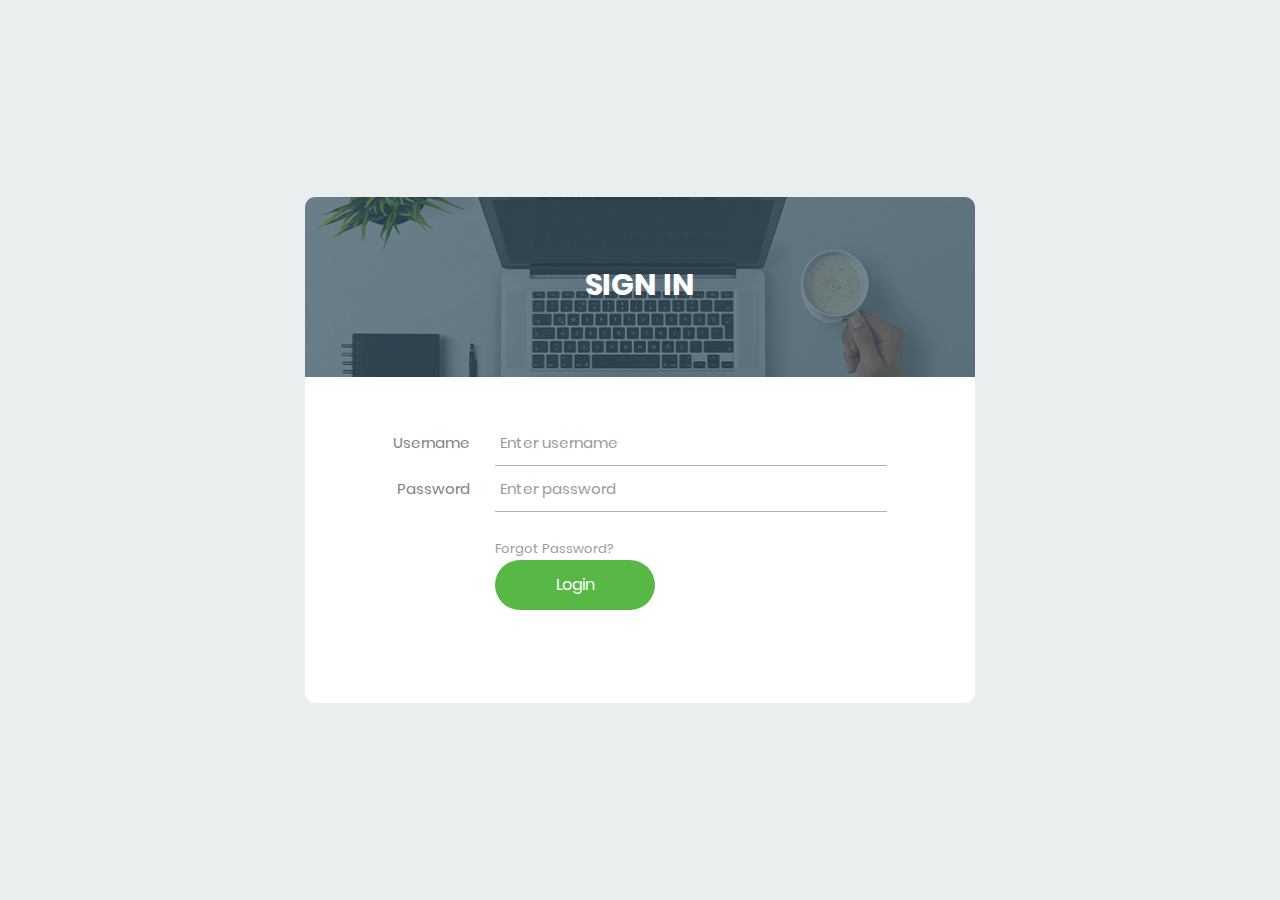
<file: Login_v15/index.html>
<!DOCTYPE html>
    <html lang="en">
    <head>
        <title>Login V15</title>
        <meta charset="UTF-8">
        <meta name="viewport" content="width=device-width, initial-scale=1">
    <link rel="icon" type="image/png" href="images/icons/favicon.ico"/>
    <link rel="stylesheet" type="text/css" href="vendor/bootstrap/css/bootstrap.min.css">
    <link rel="stylesheet" type="text/css" href="fonts/font-awesome-4.7.0/css/font-awesome.min.css">
    <link rel="stylesheet" type="text/css" href="fonts/Linearicons-Free-v1.0.0/icon-font.min.css">
    <link rel="stylesheet" type="text/css" href="vendor/animate/animate.css">
    <link rel="stylesheet" type="text/css" href="vendor/css-hamburgers/hamburgers.min.css">
    <link rel="stylesheet" type="text/css" href="vendor/animsition/css/animsition.min.css">
    <link rel="stylesheet" type="text/css" href="vendor/select2/select2.min.css">
    <link rel="stylesheet" type="text/css" href="vendor/daterangepicker/daterangepicker.css">
    <link rel="stylesheet" type="textcss" href="css/util.css">
        <link rel="stylesheet" type="text/css" href="css/main.css">
    </head>
    <body>
        
        <div class="limiter">
            <div class="container-login100">
                <div class="wrap-login100">
                    <div class="login100-form-title" style="background-image: url(images/bg-01.jpg);">
                        <span class="login100-form-title-1">
                            Sign In
                        </span>
                    </div>

                    <form class="login100-form validate-form" >

                        <div class="wrap-input100 validate-input m-b-26" data-validate="Username is required">
                            <span class="label-input100">Username</span>
                            <input class="input100" type="text" name="username" placeholder="Enter username">
                            <span class="focus-input100"></span>
                        </div>

                        <div class="wrap-input100 validate-input m-b-18" data-validate = "Password is required">
                            <span class="label-input100">Password</span>
                            <input class="input100" type="password" name="pass" placeholder="Enter password">
                            <span class="focus-input100"></span>
                        </div>

                        <div class="flex-sb-m w-full p-b-30">
                            <!-- <div class="contact100-form-checkbox">
                                <input class="input-checkbox100" id="ckb1" type="checkbox" name="remember-me">
                                <label class="label-checkbox100" for="ckb1">
                                    Remember me
                                </label>
                            </div> -->
<br>
                            <div>
                                <a href="#" class="txt1">
                                    Forgot Password?
                                </a>
                            </div>
                        </div>
                        <div class="container-login100-form-btn">
                            <button class="login100-form-btn" onclick="handleLogin(event)">
                                Login
                            </button>
                            
                            
                        </div>
                    </form>
                </div>
            </div>
        </div>
        <script type="text/javascript">
            function handleLogin(event) {
                // Prevent the default form submission behavior
                event.preventDefault();
        
                // Redirect to the dashboard page
                console.log("Login button clicked!"); // Check if this message appears in the browser console
                window.location.replace("./dashboard.html");
            }
        </script>
        
        
        
        
    </body>
    </html>
</file>
<file: Login_v15/vendor/daterangepicker/daterangepicker.css>
.daterangepicker {
  position: absolute;
  color: inherit;
  background-color: #fff;
  border-radius: 4px;
  width: 278px;
  padding: 4px;
  margin-top: 1px;
  top: 100px;
  left: 20px;
  /* Calendars */ }
  .daterangepicker:before, .daterangepicker:after {
    position: absolute;
    display: inline-block;
    border-bottom-color: rgba(0, 0, 0, 0.2);
    content: ''; }
  .daterangepicker:before {
    top: -7px;
    border-right: 7px solid transparent;
    border-left: 7px solid transparent;
    border-bottom: 7px solid #ccc; }
  .daterangepicker:after {
    top: -6px;
    border-right: 6px solid transparent;
    border-bottom: 6px solid #fff;
    border-left: 6px solid transparent; }
  .daterangepicker.opensleft:before {
    right: 9px; }
  .daterangepicker.opensleft:after {
    right: 10px; }
  .daterangepicker.openscenter:before {
    left: 0;
    right: 0;
    width: 0;
    margin-left: auto;
    margin-right: auto; }
  .daterangepicker.openscenter:after {
    left: 0;
    right: 0;
    width: 0;
    margin-left: auto;
    margin-right: auto; }
  .daterangepicker.opensright:before {
    left: 9px; }
  .daterangepicker.opensright:after {
    left: 10px; }
  .daterangepicker.dropup {
    margin-top: -5px; }
    .daterangepicker.dropup:before {
      top: initial;
      bottom: -7px;
      border-bottom: initial;
      border-top: 7px solid #ccc; }
    .daterangepicker.dropup:after {
      top: initial;
      bottom: -6px;
      border-bottom: initial;
      border-top: 6px solid #fff; }
  .daterangepicker.dropdown-menu {
    max-width: none;
    z-index: 3001; }
  .daterangepicker.single .ranges, .daterangepicker.single .calendar {
    float: none; }
  .daterangepicker.show-calendar .calendar {
    display: block; }
  .daterangepicker .calendar {
    display: none;
    max-width: 270px;
    margin: 4px; }
    .daterangepicker .calendar.single .calendar-table {
      border: none; }
    .daterangepicker .calendar th, .daterangepicker .calendar td {
      white-space: nowrap;
      text-align: center;
      min-width: 32px; }
  .daterangepicker .calendar-table {
    border: 1px solid #fff;
    padding: 4px;
    border-radius: 4px;
    background-color: #fff; }
  .daterangepicker table {
    width: 100%;
    margin: 0; }
  .daterangepicker td, .daterangepicker th {
    text-align: center;
    width: 20px;
    height: 20px;
    border-radius: 4px;
    border: 1px solid transparent;
    white-space: nowrap;
    cursor: pointer; }
    .daterangepicker td.available:hover, .daterangepicker th.available:hover {
      background-color: #eee;
      border-color: transparent;
      color: inherit; }
    .daterangepicker td.week, .daterangepicker th.week {
      font-size: 80%;
      color: #ccc; }
  .daterangepicker td.off, .daterangepicker td.off.in-range, .daterangepicker td.off.start-date, .daterangepicker td.off.end-date {
    background-color: #fff;
    border-color: transparent;
    color: #999; }
  .daterangepicker td.in-range {
    background-color: #ebf4f8;
    border-color: transparent;
    color: #000;
    border-radius: 0; }
  .daterangepicker td.start-date {
    border-radius: 4px 0 0 4px; }
  .daterangepicker td.end-date {
    border-radius: 0 4px 4px 0; }
  .daterangepicker td.start-date.end-date {
    border-radius: 4px; }
  .daterangepicker td.active, .daterangepicker td.active:hover {
    background-color: #357ebd;
    border-color: transparent;
    color: #fff; }
  .daterangepicker th.month {
    width: auto; }
  .daterangepicker td.disabled, .daterangepicker option.disabled {
    color: #999;
    cursor: not-allowed;
    text-decoration: line-through; }
  .daterangepicker select.monthselect, .daterangepicker select.yearselect {
    font-size: 12px;
    padding: 1px;
    height: auto;
    margin: 0;
    cursor: default; }
  .daterangepicker select.monthselect {
    margin-right: 2%;
    width: 56%; }
  .daterangepicker select.yearselect {
    width: 40%; }
  .daterangepicker select.hourselect, .daterangepicker select.minuteselect, .daterangepicker select.secondselect, .daterangepicker select.ampmselect {
    width: 50px;
    margin-bottom: 0; }
  .daterangepicker .input-mini {
    border: 1px solid #ccc;
    border-radius: 4px;
    color: #555;
    height: 30px;
    line-height: 30px;
    display: block;
    vertical-align: middle;
    margin: 0 0 5px 0;
    padding: 0 6px 0 28px;
    width: 100%; }
    .daterangepicker .input-mini.active {
      border: 1px solid #08c;
      border-radius: 4px; }
  .daterangepicker .daterangepicker_input {
    position: relative; }
    .daterangepicker .daterangepicker_input i {
      position: absolute;
      left: 8px;
      top: 8px; }
  .daterangepicker.rtl .input-mini {
    padding-right: 28px;
    padding-left: 6px; }
  .daterangepicker.rtl .daterangepicker_input i {
    left: auto;
    right: 8px; }
  .daterangepicker .calendar-time {
    text-align: center;
    margin: 5px auto;
    line-height: 30px;
    position: relative;
    padding-left: 28px; }
    .daterangepicker .calendar-time select.disabled {
      color: #ccc;
      cursor: not-allowed; }

.ranges {
  font-size: 11px;
  float: none;
  margin: 4px;
  text-align: left; }
  .ranges ul {
    list-style: none;
    margin: 0 auto;
    padding: 0;
    width: 100%; }
  .ranges li {
    font-size: 13px;
    background-color: #f5f5f5;
    border: 1px solid #f5f5f5;
    border-radius: 4px;
    color: #08c;
    padding: 3px 12px;
    margin-bottom: 8px;
    cursor: pointer; }
    .ranges li:hover {
      background-color: #08c;
      border: 1px solid #08c;
      color: #fff; }
    .ranges li.active {
      background-color: #08c;
      border: 1px solid #08c;
      color: #fff; }

/*  Larger Screen Styling */
@media (min-width: 564px) {
  .daterangepicker {
    width: auto; }
    .daterangepicker .ranges ul {
      width: 160px; }
    .daterangepicker.single .ranges ul {
      width: 100%; }
    .daterangepicker.single .calendar.left {
      clear: none; }
    .daterangepicker.single.ltr .ranges, .daterangepicker.single.ltr .calendar {
      float: left; }
    .daterangepicker.single.rtl .ranges, .daterangepicker.single.rtl .calendar {
      float: right; }
    .daterangepicker.ltr {
      direction: ltr;
      text-align: left; }
      .daterangepicker.ltr .calendar.left {
        clear: left;
        margin-right: 0; }
        .daterangepicker.ltr .calendar.left .calendar-table {
          border-right: none;
          border-top-right-radius: 0;
          border-bottom-right-radius: 0; }
      .daterangepicker.ltr .calendar.right {
        margin-left: 0; }
        .daterangepicker.ltr .calendar.right .calendar-table {
          border-left: none;
          border-top-left-radius: 0;
          border-bottom-left-radius: 0; }
      .daterangepicker.ltr .left .daterangepicker_input {
        padding-right: 12px; }
      .daterangepicker.ltr .calendar.left .calendar-table {
        padding-right: 12px; }
      .daterangepicker.ltr .ranges, .daterangepicker.ltr .calendar {
        float: left; }
    .daterangepicker.rtl {
      direction: rtl;
      text-align: right; }
      .daterangepicker.rtl .calendar.left {
        clear: right;
        margin-left: 0; }
        .daterangepicker.rtl .calendar.left .calendar-table {
          border-left: none;
          border-top-left-radius: 0;
          border-bottom-left-radius: 0; }
      .daterangepicker.rtl .calendar.right {
        margin-right: 0; }
        .daterangepicker.rtl .calendar.right .calendar-table {
          border-right: none;
          border-top-right-radius: 0;
          border-bottom-right-radius: 0; }
      .daterangepicker.rtl .left .daterangepicker_input {
        padding-left: 12px; }
      .daterangepicker.rtl .calendar.left .calendar-table {
        padding-left: 12px; }
      .daterangepicker.rtl .ranges, .daterangepicker.rtl .calendar {
        text-align: right;
        float: right; } }
@media (min-width: 730px) {
  .daterangepicker .ranges {
    width: auto; }
  .daterangepicker.ltr .ranges {
    float: left; }
  .daterangepicker.rtl .ranges {
    float: right; }
  .daterangepicker .calendar.left {
    clear: none !important; } }
</file>
<file: Login_v15/css/util.css>
/*[ FONT SIZE ]
///////////////////////////////////////////////////////////
*/
.fs-1 {font-size: 1px;}
.fs-2 {font-size: 2px;}
.fs-3 {font-size: 3px;}
.fs-4 {font-size: 4px;}
.fs-5 {font-size: 5px;}
.fs-6 {font-size: 6px;}
.fs-7 {font-size: 7px;}
.fs-8 {font-size: 8px;}
.fs-9 {font-size: 9px;}
.fs-10 {font-size: 10px;}
.fs-11 {font-size: 11px;}
.fs-12 {font-size: 12px;}
.fs-13 {font-size: 13px;}
.fs-14 {font-size: 14px;}
.fs-15 {font-size: 15px;}
.fs-16 {font-size: 16px;}
.fs-17 {font-size: 17px;}
.fs-18 {font-size: 18px;}
.fs-19 {font-size: 19px;}
.fs-20 {font-size: 20px;}
.fs-21 {font-size: 21px;}
.fs-22 {font-size: 22px;}
.fs-23 {font-size: 23px;}
.fs-24 {font-size: 24px;}
.fs-25 {font-size: 25px;}
.fs-26 {font-size: 26px;}
.fs-27 {font-size: 27px;}
.fs-28 {font-size: 28px;}
.fs-29 {font-size: 29px;}
.fs-30 {font-size: 30px;}
.fs-31 {font-size: 31px;}
.fs-32 {font-size: 32px;}
.fs-33 {font-size: 33px;}
.fs-34 {font-size: 34px;}
.fs-35 {font-size: 35px;}
.fs-36 {font-size: 36px;}
.fs-37 {font-size: 37px;}
.fs-38 {font-size: 38px;}
.fs-39 {font-size: 39px;}
.fs-40 {font-size: 40px;}
.fs-41 {font-size: 41px;}
.fs-42 {font-size: 42px;}
.fs-43 {font-size: 43px;}
.fs-44 {font-size: 44px;}
.fs-45 {font-size: 45px;}
.fs-46 {font-size: 46px;}
.fs-47 {font-size: 47px;}
.fs-48 {font-size: 48px;}
.fs-49 {font-size: 49px;}
.fs-50 {font-size: 50px;}
.fs-51 {font-size: 51px;}
.fs-52 {font-size: 52px;}
.fs-53 {font-size: 53px;}
.fs-54 {font-size: 54px;}
.fs-55 {font-size: 55px;}
.fs-56 {font-size: 56px;}
.fs-57 {font-size: 57px;}
.fs-58 {font-size: 58px;}
.fs-59 {font-size: 59px;}
.fs-60 {font-size: 60px;}
.fs-61 {font-size: 61px;}
.fs-62 {font-size: 62px;}
.fs-63 {font-size: 63px;}
.fs-64 {font-size: 64px;}
.fs-65 {font-size: 65px;}
.fs-66 {font-size: 66px;}
.fs-67 {font-size: 67px;}
.fs-68 {font-size: 68px;}
.fs-69 {font-size: 69px;}
.fs-70 {font-size: 70px;}
.fs-71 {font-size: 71px;}
.fs-72 {font-size: 72px;}
.fs-73 {font-size: 73px;}
.fs-74 {font-size: 74px;}
.fs-75 {font-size: 75px;}
.fs-76 {font-size: 76px;}
.fs-77 {font-size: 77px;}
.fs-78 {font-size: 78px;}
.fs-79 {font-size: 79px;}
.fs-80 {font-size: 80px;}
.fs-81 {font-size: 81px;}
.fs-82 {font-size: 82px;}
.fs-83 {font-size: 83px;}
.fs-84 {font-size: 84px;}
.fs-85 {font-size: 85px;}
.fs-86 {font-size: 86px;}
.fs-87 {font-size: 87px;}
.fs-88 {font-size: 88px;}
.fs-89 {font-size: 89px;}
.fs-90 {font-size: 90px;}
.fs-91 {font-size: 91px;}
.fs-92 {font-size: 92px;}
.fs-93 {font-size: 93px;}
.fs-94 {font-size: 94px;}
.fs-95 {font-size: 95px;}
.fs-96 {font-size: 96px;}
.fs-97 {font-size: 97px;}
.fs-98 {font-size: 98px;}
.fs-99 {font-size: 99px;}
.fs-100 {font-size: 100px;}
.fs-101 {font-size: 101px;}
.fs-102 {font-size: 102px;}
.fs-103 {font-size: 103px;}
.fs-104 {font-size: 104px;}
.fs-105 {font-size: 105px;}
.fs-106 {font-size: 106px;}
.fs-107 {font-size: 107px;}
.fs-108 {font-size: 108px;}
.fs-109 {font-size: 109px;}
.fs-110 {font-size: 110px;}
.fs-111 {font-size: 111px;}
.fs-112 {font-size: 112px;}
.fs-113 {font-size: 113px;}
.fs-114 {font-size: 114px;}
.fs-115 {font-size: 115px;}
.fs-116 {font-size: 116px;}
.fs-117 {font-size: 117px;}
.fs-118 {font-size: 118px;}
.fs-119 {font-size: 119px;}
.fs-120 {font-size: 120px;}
.fs-121 {font-size: 121px;}
.fs-122 {font-size: 122px;}
.fs-123 {font-size: 123px;}
.fs-124 {font-size: 124px;}
.fs-125 {font-size: 125px;}
.fs-126 {font-size: 126px;}
.fs-127 {font-size: 127px;}
.fs-128 {font-size: 128px;}
.fs-129 {font-size: 129px;}
.fs-130 {font-size: 130px;}
.fs-131 {font-size: 131px;}
.fs-132 {font-size: 132px;}
.fs-133 {font-size: 133px;}
.fs-134 {font-size: 134px;}
.fs-135 {font-size: 135px;}
.fs-136 {font-size: 136px;}
.fs-137 {font-size: 137px;}
.fs-138 {font-size: 138px;}
.fs-139 {font-size: 139px;}
.fs-140 {font-size: 140px;}
.fs-141 {font-size: 141px;}
.fs-142 {font-size: 142px;}
.fs-143 {font-size: 143px;}
.fs-144 {font-size: 144px;}
.fs-145 {font-size: 145px;}
.fs-146 {font-size: 146px;}
.fs-147 {font-size: 147px;}
.fs-148 {font-size: 148px;}
.fs-149 {font-size: 149px;}
.fs-150 {font-size: 150px;}
.fs-151 {font-size: 151px;}
.fs-152 {font-size: 152px;}
.fs-153 {font-size: 153px;}
.fs-154 {font-size: 154px;}
.fs-155 {font-size: 155px;}
.fs-156 {font-size: 156px;}
.fs-157 {font-size: 157px;}
.fs-158 {font-size: 158px;}
.fs-159 {font-size: 159px;}
.fs-160 {font-size: 160px;}
.fs-161 {font-size: 161px;}
.fs-162 {font-size: 162px;}
.fs-163 {font-size: 163px;}
.fs-164 {font-size: 164px;}
.fs-165 {font-size: 165px;}
.fs-166 {font-size: 166px;}
.fs-167 {font-size: 167px;}
.fs-168 {font-size: 168px;}
.fs-169 {font-size: 169px;}
.fs-170 {font-size: 170px;}
.fs-171 {font-size: 171px;}
.fs-172 {font-size: 172px;}
.fs-173 {font-size: 173px;}
.fs-174 {font-size: 174px;}
.fs-175 {font-size: 175px;}
.fs-176 {font-size: 176px;}
.fs-177 {font-size: 177px;}
.fs-178 {font-size: 178px;}
.fs-179 {font-size: 179px;}
.fs-180 {font-size: 180px;}
.fs-181 {font-size: 181px;}
.fs-182 {font-size: 182px;}
.fs-183 {font-size: 183px;}
.fs-184 {font-size: 184px;}
.fs-185 {font-size: 185px;}
.fs-186 {font-size: 186px;}
.fs-187 {font-size: 187px;}
.fs-188 {font-size: 188px;}
.fs-189 {font-size: 189px;}
.fs-190 {font-size: 190px;}
.fs-191 {font-size: 191px;}
.fs-192 {font-size: 192px;}
.fs-193 {font-size: 193px;}
.fs-194 {font-size: 194px;}
.fs-195 {font-size: 195px;}
.fs-196 {font-size: 196px;}
.fs-197 {font-size: 197px;}
.fs-198 {font-size: 198px;}
.fs-199 {font-size: 199px;}
.fs-200 {font-size: 200px;}

/*[ PADDING ]
///////////////////////////////////////////////////////////
*/
.p-t-0 {padding-top: 0px;}
.p-t-1 {padding-top: 1px;}
.p-t-2 {padding-top: 2px;}
.p-t-3 {padding-top: 3px;}
.p-t-4 {padding-top: 4px;}
.p-t-5 {padding-top: 5px;}
.p-t-6 {padding-top: 6px;}
.p-t-7 {padding-top: 7px;}
.p-t-8 {padding-top: 8px;}
.p-t-9 {padding-top: 9px;}
.p-t-10 {padding-top: 10px;}
.p-t-11 {padding-top: 11px;}
.p-t-12 {padding-top: 12px;}
.p-t-13 {padding-top: 13px;}
.p-t-14 {padding-top: 14px;}
.p-t-15 {padding-top: 15px;}
.p-t-16 {padding-top: 16px;}
.p-t-17 {padding-top: 17px;}
.p-t-18 {padding-top: 18px;}
.p-t-19 {padding-top: 19px;}
.p-t-20 {padding-top: 20px;}
.p-t-21 {padding-top: 21px;}
.p-t-22 {padding-top: 22px;}
.p-t-23 {padding-top: 23px;}
.p-t-24 {padding-top: 24px;}
.p-t-25 {padding-top: 25px;}
.p-t-26 {padding-top: 26px;}
.p-t-27 {padding-top: 27px;}
.p-t-28 {padding-top: 28px;}
.p-t-29 {padding-top: 29px;}
.p-t-30 {padding-top: 30px;}
.p-t-31 {padding-top: 31px;}
.p-t-32 {padding-top: 32px;}
.p-t-33 {padding-top: 33px;}
.p-t-34 {padding-top: 34px;}
.p-t-35 {padding-top: 35px;}
.p-t-36 {padding-top: 36px;}
.p-t-37 {padding-top: 37px;}
.p-t-38 {padding-top: 38px;}
.p-t-39 {padding-top: 39px;}
.p-t-40 {padding-top: 40px;}
.p-t-41 {padding-top: 41px;}
.p-t-42 {padding-top: 42px;}
.p-t-43 {padding-top: 43px;}
.p-t-44 {padding-top: 44px;}
.p-t-45 {padding-top: 45px;}
.p-t-46 {padding-top: 46px;}
.p-t-47 {padding-top: 47px;}
.p-t-48 {padding-top: 48px;}
.p-t-49 {padding-top: 49px;}
.p-t-50 {padding-top: 50px;}
.p-t-51 {padding-top: 51px;}
.p-t-52 {padding-top: 52px;}
.p-t-53 {padding-top: 53px;}
.p-t-54 {padding-top: 54px;}
.p-t-55 {padding-top: 55px;}
.p-t-56 {padding-top: 56px;}
.p-t-57 {padding-top: 57px;}
.p-t-58 {padding-top: 58px;}
.p-t-59 {padding-top: 59px;}
.p-t-60 {padding-top: 60px;}
.p-t-61 {padding-top: 61px;}
.p-t-62 {padding-top: 62px;}
.p-t-63 {padding-top: 63px;}
.p-t-64 {padding-top: 64px;}
.p-t-65 {padding-top: 65px;}
.p-t-66 {padding-top: 66px;}
.p-t-67 {padding-top: 67px;}
.p-t-68 {padding-top: 68px;}
.p-t-69 {padding-top: 69px;}
.p-t-70 {padding-top: 70px;}
.p-t-71 {padding-top: 71px;}
.p-t-72 {padding-top: 72px;}
.p-t-73 {padding-top: 73px;}
.p-t-74 {padding-top: 74px;}
.p-t-75 {padding-top: 75px;}
.p-t-76 {padding-top: 76px;}
.p-t-77 {padding-top: 77px;}
.p-t-78 {padding-top: 78px;}
.p-t-79 {padding-top: 79px;}
.p-t-80 {padding-top: 80px;}
.p-t-81 {padding-top: 81px;}
.p-t-82 {padding-top: 82px;}
.p-t-83 {padding-top: 83px;}
.p-t-84 {padding-top: 84px;}
.p-t-85 {padding-top: 85px;}
.p-t-86 {padding-top: 86px;}
.p-t-87 {padding-top: 87px;}
.p-t-88 {padding-top: 88px;}
.p-t-89 {padding-top: 89px;}
.p-t-90 {padding-top: 90px;}
.p-t-91 {padding-top: 91px;}
.p-t-92 {padding-top: 92px;}
.p-t-93 {padding-top: 93px;}
.p-t-94 {padding-top: 94px;}
.p-t-95 {padding-top: 95px;}
.p-t-96 {padding-top: 96px;}
.p-t-97 {padding-top: 97px;}
.p-t-98 {padding-top: 98px;}
.p-t-99 {padding-top: 99px;}
.p-t-100 {padding-top: 100px;}
.p-t-101 {padding-top: 101px;}
.p-t-102 {padding-top: 102px;}
.p-t-103 {padding-top: 103px;}
.p-t-104 {padding-top: 104px;}
.p-t-105 {padding-top: 105px;}
.p-t-106 {padding-top: 106px;}
.p-t-107 {padding-top: 107px;}
.p-t-108 {padding-top: 108px;}
.p-t-109 {padding-top: 109px;}
.p-t-110 {padding-top: 110px;}
.p-t-111 {padding-top: 111px;}
.p-t-112 {padding-top: 112px;}
.p-t-113 {padding-top: 113px;}
.p-t-114 {padding-top: 114px;}
.p-t-115 {padding-top: 115px;}
.p-t-116 {padding-top: 116px;}
.p-t-117 {padding-top: 117px;}
.p-t-118 {padding-top: 118px;}
.p-t-119 {padding-top: 119px;}
.p-t-120 {padding-top: 120px;}
.p-t-121 {padding-top: 121px;}
.p-t-122 {padding-top: 122px;}
.p-t-123 {padding-top: 123px;}
.p-t-124 {padding-top: 124px;}
.p-t-125 {padding-top: 125px;}
.p-t-126 {padding-top: 126px;}
.p-t-127 {padding-top: 127px;}
.p-t-128 {padding-top: 128px;}
.p-t-129 {padding-top: 129px;}
.p-t-130 {padding-top: 130px;}
.p-t-131 {padding-top: 131px;}
.p-t-132 {padding-top: 132px;}
.p-t-133 {padding-top: 133px;}
.p-t-134 {padding-top: 134px;}
.p-t-135 {padding-top: 135px;}
.p-t-136 {padding-top: 136px;}
.p-t-137 {padding-top: 137px;}
.p-t-138 {padding-top: 138px;}
.p-t-139 {padding-top: 139px;}
.p-t-140 {padding-top: 140px;}
.p-t-141 {padding-top: 141px;}
.p-t-142 {padding-top: 142px;}
.p-t-143 {padding-top: 143px;}
.p-t-144 {padding-top: 144px;}
.p-t-145 {padding-top: 145px;}
.p-t-146 {padding-top: 146px;}
.p-t-147 {padding-top: 147px;}
.p-t-148 {padding-top: 148px;}
.p-t-149 {padding-top: 149px;}
.p-t-150 {padding-top: 150px;}
.p-t-151 {padding-top: 151px;}
.p-t-152 {padding-top: 152px;}
.p-t-153 {padding-top: 153px;}
.p-t-154 {padding-top: 154px;}
.p-t-155 {padding-top: 155px;}
.p-t-156 {padding-top: 156px;}
.p-t-157 {padding-top: 157px;}
.p-t-158 {padding-top: 158px;}
.p-t-159 {padding-top: 159px;}
.p-t-160 {padding-top: 160px;}
.p-t-161 {padding-top: 161px;}
.p-t-162 {padding-top: 162px;}
.p-t-163 {padding-top: 163px;}
.p-t-164 {padding-top: 164px;}
.p-t-165 {padding-top: 165px;}
.p-t-166 {padding-top: 166px;}
.p-t-167 {padding-top: 167px;}
.p-t-168 {padding-top: 168px;}
.p-t-169 {padding-top: 169px;}
.p-t-170 {padding-top: 170px;}
.p-t-171 {padding-top: 171px;}
.p-t-172 {padding-top: 172px;}
.p-t-173 {padding-top: 173px;}
.p-t-174 {padding-top: 174px;}
.p-t-175 {padding-top: 175px;}
.p-t-176 {padding-top: 176px;}
.p-t-177 {padding-top: 177px;}
.p-t-178 {padding-top: 178px;}
.p-t-179 {padding-top: 179px;}
.p-t-180 {padding-top: 180px;}
.p-t-181 {padding-top: 181px;}
.p-t-182 {padding-top: 182px;}
.p-t-183 {padding-top: 183px;}
.p-t-184 {padding-top: 184px;}
.p-t-185 {padding-top: 185px;}
.p-t-186 {padding-top: 186px;}
.p-t-187 {padding-top: 187px;}
.p-t-188 {padding-top: 188px;}
.p-t-189 {padding-top: 189px;}
.p-t-190 {padding-top: 190px;}
.p-t-191 {padding-top: 191px;}
.p-t-192 {padding-top: 192px;}
.p-t-193 {padding-top: 193px;}
.p-t-194 {padding-top: 194px;}
.p-t-195 {padding-top: 195px;}
.p-t-196 {padding-top: 196px;}
.p-t-197 {padding-top: 197px;}
.p-t-198 {padding-top: 198px;}
.p-t-199 {padding-top: 199px;}
.p-t-200 {padding-top: 200px;}
.p-t-201 {padding-top: 201px;}
.p-t-202 {padding-top: 202px;}
.p-t-203 {padding-top: 203px;}
.p-t-204 {padding-top: 204px;}
.p-t-205 {padding-top: 205px;}
.p-t-206 {padding-top: 206px;}
.p-t-207 {padding-top: 207px;}
.p-t-208 {padding-top: 208px;}
.p-t-209 {padding-top: 209px;}
.p-t-210 {padding-top: 210px;}
.p-t-211 {padding-top: 211px;}
.p-t-212 {padding-top: 212px;}
.p-t-213 {padding-top: 213px;}
.p-t-214 {padding-top: 214px;}
.p-t-215 {padding-top: 215px;}
.p-t-216 {padding-top: 216px;}
.p-t-217 {padding-top: 217px;}
.p-t-218 {padding-top: 218px;}
.p-t-219 {padding-top: 219px;}
.p-t-220 {padding-top: 220px;}
.p-t-221 {padding-top: 221px;}
.p-t-222 {padding-top: 222px;}
.p-t-223 {padding-top: 223px;}
.p-t-224 {padding-top: 224px;}
.p-t-225 {padding-top: 225px;}
.p-t-226 {padding-top: 226px;}
.p-t-227 {padding-top: 227px;}
.p-t-228 {padding-top: 228px;}
.p-t-229 {padding-top: 229px;}
.p-t-230 {padding-top: 230px;}
.p-t-231 {padding-top: 231px;}
.p-t-232 {padding-top: 232px;}
.p-t-233 {padding-top: 233px;}
.p-t-234 {padding-top: 234px;}
.p-t-235 {padding-top: 235px;}
.p-t-236 {padding-top: 236px;}
.p-t-237 {padding-top: 237px;}
.p-t-238 {padding-top: 238px;}
.p-t-239 {padding-top: 239px;}
.p-t-240 {padding-top: 240px;}
.p-t-241 {padding-top: 241px;}
.p-t-242 {padding-top: 242px;}
.p-t-243 {padding-top: 243px;}
.p-t-244 {padding-top: 244px;}
.p-t-245 {padding-top: 245px;}
.p-t-246 {padding-top: 246px;}
.p-t-247 {padding-top: 247px;}
.p-t-248 {padding-top: 248px;}
.p-t-249 {padding-top: 249px;}
.p-t-250 {padding-top: 250px;}
.p-b-0 {padding-bottom: 0px;}
.p-b-1 {padding-bottom: 1px;}
.p-b-2 {padding-bottom: 2px;}
.p-b-3 {padding-bottom: 3px;}
.p-b-4 {padding-bottom: 4px;}
.p-b-5 {padding-bottom: 5px;}
.p-b-6 {padding-bottom: 6px;}
.p-b-7 {padding-bottom: 7px;}
.p-b-8 {padding-bottom: 8px;}
.p-b-9 {padding-bottom: 9px;}
.p-b-10 {padding-bottom: 10px;}
.p-b-11 {padding-bottom: 11px;}
.p-b-12 {padding-bottom: 12px;}
.p-b-13 {padding-bottom: 13px;}
.p-b-14 {padding-bottom: 14px;}
.p-b-15 {padding-bottom: 15px;}
.p-b-16 {padding-bottom: 16px;}
.p-b-17 {padding-bottom: 17px;}
.p-b-18 {padding-bottom: 18px;}
.p-b-19 {padding-bottom: 19px;}
.p-b-20 {padding-bottom: 20px;}
.p-b-21 {padding-bottom: 21px;}
.p-b-22 {padding-bottom: 22px;}
.p-b-23 {padding-bottom: 23px;}
.p-b-24 {padding-bottom: 24px;}
.p-b-25 {padding-bottom: 25px;}
.p-b-26 {padding-bottom: 26px;}
.p-b-27 {padding-bottom: 27px;}
.p-b-28 {padding-bottom: 28px;}
.p-b-29 {padding-bottom: 29px;}
.p-b-30 {padding-bottom: 30px;}
.p-b-31 {padding-bottom: 31px;}
.p-b-32 {padding-bottom: 32px;}
.p-b-33 {padding-bottom: 33px;}
.p-b-34 {padding-bottom: 34px;}
.p-b-35 {padding-bottom: 35px;}
.p-b-36 {padding-bottom: 36px;}
.p-b-37 {padding-bottom: 37px;}
.p-b-38 {padding-bottom: 38px;}
.p-b-39 {padding-bottom: 39px;}
.p-b-40 {padding-bottom: 40px;}
.p-b-41 {padding-bottom: 41px;}
.p-b-42 {padding-bottom: 42px;}
.p-b-43 {padding-bottom: 43px;}
.p-b-44 {padding-bottom: 44px;}
.p-b-45 {padding-bottom: 45px;}
.p-b-46 {padding-bottom: 46px;}
.p-b-47 {padding-bottom: 47px;}
.p-b-48 {padding-bottom: 48px;}
.p-b-49 {padding-bottom: 49px;}
.p-b-50 {padding-bottom: 50px;}
.p-b-51 {padding-bottom: 51px;}
.p-b-52 {padding-bottom: 52px;}
.p-b-53 {padding-bottom: 53px;}
.p-b-54 {padding-bottom: 54px;}
.p-b-55 {padding-bottom: 55px;}
.p-b-56 {padding-bottom: 56px;}
.p-b-57 {padding-bottom: 57px;}
.p-b-58 {padding-bottom: 58px;}
.p-b-59 {padding-bottom: 59px;}
.p-b-60 {padding-bottom: 60px;}
.p-b-61 {padding-bottom: 61px;}
.p-b-62 {padding-bottom: 62px;}
.p-b-63 {padding-bottom: 63px;}
.p-b-64 {padding-bottom: 64px;}
.p-b-65 {padding-bottom: 65px;}
.p-b-66 {padding-bottom: 66px;}
.p-b-67 {padding-bottom: 67px;}
.p-b-68 {padding-bottom: 68px;}
.p-b-69 {padding-bottom: 69px;}
.p-b-70 {padding-bottom: 70px;}
.p-b-71 {padding-bottom: 71px;}
.p-b-72 {padding-bottom: 72px;}
.p-b-73 {padding-bottom: 73px;}
.p-b-74 {padding-bottom: 74px;}
.p-b-75 {padding-bottom: 75px;}
.p-b-76 {padding-bottom: 76px;}
.p-b-77 {padding-bottom: 77px;}
.p-b-78 {padding-bottom: 78px;}
.p-b-79 {padding-bottom: 79px;}
.p-b-80 {padding-bottom: 80px;}
.p-b-81 {padding-bottom: 81px;}
.p-b-82 {padding-bottom: 82px;}
.p-b-83 {padding-bottom: 83px;}
.p-b-84 {padding-bottom: 84px;}
.p-b-85 {padding-bottom: 85px;}
.p-b-86 {padding-bottom: 86px;}
.p-b-87 {padding-bottom: 87px;}
.p-b-88 {padding-bottom: 88px;}
.p-b-89 {padding-bottom: 89px;}
.p-b-90 {padding-bottom: 90px;}
.p-b-91 {padding-bottom: 91px;}
.p-b-92 {padding-bottom: 92px;}
.p-b-93 {padding-bottom: 93px;}
.p-b-94 {padding-bottom: 94px;}
.p-b-95 {padding-bottom: 95px;}
.p-b-96 {padding-bottom: 96px;}
.p-b-97 {padding-bottom: 97px;}
.p-b-98 {padding-bottom: 98px;}
.p-b-99 {padding-bottom: 99px;}
.p-b-100 {padding-bottom: 100px;}
.p-b-101 {padding-bottom: 101px;}
.p-b-102 {padding-bottom: 102px;}
.p-b-103 {padding-bottom: 103px;}
.p-b-104 {padding-bottom: 104px;}
.p-b-105 {padding-bottom: 105px;}
.p-b-106 {padding-bottom: 106px;}
.p-b-107 {padding-bottom: 107px;}
.p-b-108 {padding-bottom: 108px;}
.p-b-109 {padding-bottom: 109px;}
.p-b-110 {padding-bottom: 110px;}
.p-b-111 {padding-bottom: 111px;}
.p-b-112 {padding-bottom: 112px;}
.p-b-113 {padding-bottom: 113px;}
.p-b-114 {padding-bottom: 114px;}
.p-b-115 {padding-bottom: 115px;}
.p-b-116 {padding-bottom: 116px;}
.p-b-117 {padding-bottom: 117px;}
.p-b-118 {padding-bottom: 118px;}
.p-b-119 {padding-bottom: 119px;}
.p-b-120 {padding-bottom: 120px;}
.p-b-121 {padding-bottom: 121px;}
.p-b-122 {padding-bottom: 122px;}
.p-b-123 {padding-bottom: 123px;}
.p-b-124 {padding-bottom: 124px;}
.p-b-125 {padding-bottom: 125px;}
.p-b-126 {padding-bottom: 126px;}
.p-b-127 {padding-bottom: 127px;}
.p-b-128 {padding-bottom: 128px;}
.p-b-129 {padding-bottom: 129px;}
.p-b-130 {padding-bottom: 130px;}
.p-b-131 {padding-bottom: 131px;}
.p-b-132 {padding-bottom: 132px;}
.p-b-133 {padding-bottom: 133px;}
.p-b-134 {padding-bottom: 134px;}
.p-b-135 {padding-bottom: 135px;}
.p-b-136 {padding-bottom: 136px;}
.p-b-137 {padding-bottom: 137px;}
.p-b-138 {padding-bottom: 138px;}
.p-b-139 {padding-bottom: 139px;}
.p-b-140 {padding-bottom: 140px;}
.p-b-141 {padding-bottom: 141px;}
.p-b-142 {padding-bottom: 142px;}
.p-b-143 {padding-bottom: 143px;}
.p-b-144 {padding-bottom: 144px;}
.p-b-145 {padding-bottom: 145px;}
.p-b-146 {padding-bottom: 146px;}
.p-b-147 {padding-bottom: 147px;}
.p-b-148 {padding-bottom: 148px;}
.p-b-149 {padding-bottom: 149px;}
.p-b-150 {padding-bottom: 150px;}
.p-b-151 {padding-bottom: 151px;}
.p-b-152 {padding-bottom: 152px;}
.p-b-153 {padding-bottom: 153px;}
.p-b-154 {padding-bottom: 154px;}
.p-b-155 {padding-bottom: 155px;}
.p-b-156 {padding-bottom: 156px;}
.p-b-157 {padding-bottom: 157px;}
.p-b-158 {padding-bottom: 158px;}
.p-b-159 {padding-bottom: 159px;}
.p-b-160 {padding-bottom: 160px;}
.p-b-161 {padding-bottom: 161px;}
.p-b-162 {padding-bottom: 162px;}
.p-b-163 {padding-bottom: 163px;}
.p-b-164 {padding-bottom: 164px;}
.p-b-165 {padding-bottom: 165px;}
.p-b-166 {padding-bottom: 166px;}
.p-b-167 {padding-bottom: 167px;}
.p-b-168 {padding-bottom: 168px;}
.p-b-169 {padding-bottom: 169px;}
.p-b-170 {padding-bottom: 170px;}
.p-b-171 {padding-bottom: 171px;}
.p-b-172 {padding-bottom: 172px;}
.p-b-173 {padding-bottom: 173px;}
.p-b-174 {padding-bottom: 174px;}
.p-b-175 {padding-bottom: 175px;}
.p-b-176 {padding-bottom: 176px;}
.p-b-177 {padding-bottom: 177px;}
.p-b-178 {padding-bottom: 178px;}
.p-b-179 {padding-bottom: 179px;}
.p-b-180 {padding-bottom: 180px;}
.p-b-181 {padding-bottom: 181px;}
.p-b-182 {padding-bottom: 182px;}
.p-b-183 {padding-bottom: 183px;}
.p-b-184 {padding-bottom: 184px;}
.p-b-185 {padding-bottom: 185px;}
.p-b-186 {padding-bottom: 186px;}
.p-b-187 {padding-bottom: 187px;}
.p-b-188 {padding-bottom: 188px;}
.p-b-189 {padding-bottom: 189px;}
.p-b-190 {padding-bottom: 190px;}
.p-b-191 {padding-bottom: 191px;}
.p-b-192 {padding-bottom: 192px;}
.p-b-193 {padding-bottom: 193px;}
.p-b-194 {padding-bottom: 194px;}
.p-b-195 {padding-bottom: 195px;}
.p-b-196 {padding-bottom: 196px;}
.p-b-197 {padding-bottom: 197px;}
.p-b-198 {padding-bottom: 198px;}
.p-b-199 {padding-bottom: 199px;}
.p-b-200 {padding-bottom: 200px;}
.p-b-201 {padding-bottom: 201px;}
.p-b-202 {padding-bottom: 202px;}
.p-b-203 {padding-bottom: 203px;}
.p-b-204 {padding-bottom: 204px;}
.p-b-205 {padding-bottom: 205px;}
.p-b-206 {padding-bottom: 206px;}
.p-b-207 {padding-bottom: 207px;}
.p-b-208 {padding-bottom: 208px;}
.p-b-209 {padding-bottom: 209px;}
.p-b-210 {padding-bottom: 210px;}
.p-b-211 {padding-bottom: 211px;}
.p-b-212 {padding-bottom: 212px;}
.p-b-213 {padding-bottom: 213px;}
.p-b-214 {padding-bottom: 214px;}
.p-b-215 {padding-bottom: 215px;}
.p-b-216 {padding-bottom: 216px;}
.p-b-217 {padding-bottom: 217px;}
.p-b-218 {padding-bottom: 218px;}
.p-b-219 {padding-bottom: 219px;}
.p-b-220 {padding-bottom: 220px;}
.p-b-221 {padding-bottom: 221px;}
.p-b-222 {padding-bottom: 222px;}
.p-b-223 {padding-bottom: 223px;}
.p-b-224 {padding-bottom: 224px;}
.p-b-225 {padding-bottom: 225px;}
.p-b-226 {padding-bottom: 226px;}
.p-b-227 {padding-bottom: 227px;}
.p-b-228 {padding-bottom: 228px;}
.p-b-229 {padding-bottom: 229px;}
.p-b-230 {padding-bottom: 230px;}
.p-b-231 {padding-bottom: 231px;}
.p-b-232 {padding-bottom: 232px;}
.p-b-233 {padding-bottom: 233px;}
.p-b-234 {padding-bottom: 234px;}
.p-b-235 {padding-bottom: 235px;}
.p-b-236 {padding-bottom: 236px;}
.p-b-237 {padding-bottom: 237px;}
.p-b-238 {padding-bottom: 238px;}
.p-b-239 {padding-bottom: 239px;}
.p-b-240 {padding-bottom: 240px;}
.p-b-241 {padding-bottom: 241px;}
.p-b-242 {padding-bottom: 242px;}
.p-b-243 {padding-bottom: 243px;}
.p-b-244 {padding-bottom: 244px;}
.p-b-245 {padding-bottom: 245px;}
.p-b-246 {padding-bottom: 246px;}
.p-b-247 {padding-bottom: 247px;}
.p-b-248 {padding-bottom: 248px;}
.p-b-249 {padding-bottom: 249px;}
.p-b-250 {padding-bottom: 250px;}
.p-l-0 {padding-left: 0px;}
.p-l-1 {padding-left: 1px;}
.p-l-2 {padding-left: 2px;}
.p-l-3 {padding-left: 3px;}
.p-l-4 {padding-left: 4px;}
.p-l-5 {padding-left: 5px;}
.p-l-6 {padding-left: 6px;}
.p-l-7 {padding-left: 7px;}
.p-l-8 {padding-left: 8px;}
.p-l-9 {padding-left: 9px;}
.p-l-10 {padding-left: 10px;}
.p-l-11 {padding-left: 11px;}
.p-l-12 {padding-left: 12px;}
.p-l-13 {padding-left: 13px;}
.p-l-14 {padding-left: 14px;}
.p-l-15 {padding-left: 15px;}
.p-l-16 {padding-left: 16px;}
.p-l-17 {padding-left: 17px;}
.p-l-18 {padding-left: 18px;}
.p-l-19 {padding-left: 19px;}
.p-l-20 {padding-left: 20px;}
.p-l-21 {padding-left: 21px;}
.p-l-22 {padding-left: 22px;}
.p-l-23 {padding-left: 23px;}
.p-l-24 {padding-left: 24px;}
.p-l-25 {padding-left: 25px;}
.p-l-26 {padding-left: 26px;}
.p-l-27 {padding-left: 27px;}
.p-l-28 {padding-left: 28px;}
.p-l-29 {padding-left: 29px;}
.p-l-30 {padding-left: 30px;}
.p-l-31 {padding-left: 31px;}
.p-l-32 {padding-left: 32px;}
.p-l-33 {padding-left: 33px;}
.p-l-34 {padding-left: 34px;}
.p-l-35 {padding-left: 35px;}
.p-l-36 {padding-left: 36px;}
.p-l-37 {padding-left: 37px;}
.p-l-38 {padding-left: 38px;}
.p-l-39 {padding-left: 39px;}
.p-l-40 {padding-left: 40px;}
.p-l-41 {padding-left: 41px;}
.p-l-42 {padding-left: 42px;}
.p-l-43 {padding-left: 43px;}
.p-l-44 {padding-left: 44px;}
.p-l-45 {padding-left: 45px;}
.p-l-46 {padding-left: 46px;}
.p-l-47 {padding-left: 47px;}
.p-l-48 {padding-left: 48px;}
.p-l-49 {padding-left: 49px;}
.p-l-50 {padding-left: 50px;}
.p-l-51 {padding-left: 51px;}
.p-l-52 {padding-left: 52px;}
.p-l-53 {padding-left: 53px;}
.p-l-54 {padding-left: 54px;}
.p-l-55 {padding-left: 55px;}
.p-l-56 {padding-left: 56px;}
.p-l-57 {padding-left: 57px;}
.p-l-58 {padding-left: 58px;}
.p-l-59 {padding-left: 59px;}
.p-l-60 {padding-left: 60px;}
.p-l-61 {padding-left: 61px;}
.p-l-62 {padding-left: 62px;}
.p-l-63 {padding-left: 63px;}
.p-l-64 {padding-left: 64px;}
.p-l-65 {padding-left: 65px;}
.p-l-66 {padding-left: 66px;}
.p-l-67 {padding-left: 67px;}
.p-l-68 {padding-left: 68px;}
.p-l-69 {padding-left: 69px;}
.p-l-70 {padding-left: 70px;}
.p-l-71 {padding-left: 71px;}
.p-l-72 {padding-left: 72px;}
.p-l-73 {padding-left: 73px;}
.p-l-74 {padding-left: 74px;}
.p-l-75 {padding-left: 75px;}
.p-l-76 {padding-left: 76px;}
.p-l-77 {padding-left: 77px;}
.p-l-78 {padding-left: 78px;}
.p-l-79 {padding-left: 79px;}
.p-l-80 {padding-left: 80px;}
.p-l-81 {padding-left: 81px;}
.p-l-82 {padding-left: 82px;}
.p-l-83 {padding-left: 83px;}
.p-l-84 {padding-left: 84px;}
.p-l-85 {padding-left: 85px;}
.p-l-86 {padding-left: 86px;}
.p-l-87 {padding-left: 87px;}
.p-l-88 {padding-left: 88px;}
.p-l-89 {padding-left: 89px;}
.p-l-90 {padding-left: 90px;}
.p-l-91 {padding-left: 91px;}
.p-l-92 {padding-left: 92px;}
.p-l-93 {padding-left: 93px;}
.p-l-94 {padding-left: 94px;}
.p-l-95 {padding-left: 95px;}
.p-l-96 {padding-left: 96px;}
.p-l-97 {padding-left: 97px;}
.p-l-98 {padding-left: 98px;}
.p-l-99 {padding-left: 99px;}
.p-l-100 {padding-left: 100px;}
.p-l-101 {padding-left: 101px;}
.p-l-102 {padding-left: 102px;}
.p-l-103 {padding-left: 103px;}
.p-l-104 {padding-left: 104px;}
.p-l-105 {padding-left: 105px;}
.p-l-106 {padding-left: 106px;}
.p-l-107 {padding-left: 107px;}
.p-l-108 {padding-left: 108px;}
.p-l-109 {padding-left: 109px;}
.p-l-110 {padding-left: 110px;}
.p-l-111 {padding-left: 111px;}
.p-l-112 {padding-left: 112px;}
.p-l-113 {padding-left: 113px;}
.p-l-114 {padding-left: 114px;}
.p-l-115 {padding-left: 115px;}
.p-l-116 {padding-left: 116px;}
.p-l-117 {padding-left: 117px;}
.p-l-118 {padding-left: 118px;}
.p-l-119 {padding-left: 119px;}
.p-l-120 {padding-left: 120px;}
.p-l-121 {padding-left: 121px;}
.p-l-122 {padding-left: 122px;}
.p-l-123 {padding-left: 123px;}
.p-l-124 {padding-left: 124px;}
.p-l-125 {padding-left: 125px;}
.p-l-126 {padding-left: 126px;}
.p-l-127 {padding-left: 127px;}
.p-l-128 {padding-left: 128px;}
.p-l-129 {padding-left: 129px;}
.p-l-130 {padding-left: 130px;}
.p-l-131 {padding-left: 131px;}
.p-l-132 {padding-left: 132px;}
.p-l-133 {padding-left: 133px;}
.p-l-134 {padding-left: 134px;}
.p-l-135 {padding-left: 135px;}
.p-l-136 {padding-left: 136px;}
.p-l-137 {padding-left: 137px;}
.p-l-138 {padding-left: 138px;}
.p-l-139 {padding-left: 139px;}
.p-l-140 {padding-left: 140px;}
.p-l-141 {padding-left: 141px;}
.p-l-142 {padding-left: 142px;}
.p-l-143 {padding-left: 143px;}
.p-l-144 {padding-left: 144px;}
.p-l-145 {padding-left: 145px;}
.p-l-146 {padding-left: 146px;}
.p-l-147 {padding-left: 147px;}
.p-l-148 {padding-left: 148px;}
.p-l-149 {padding-left: 149px;}
.p-l-150 {padding-left: 150px;}
.p-l-151 {padding-left: 151px;}
.p-l-152 {padding-left: 152px;}
.p-l-153 {padding-left: 153px;}
.p-l-154 {padding-left: 154px;}
.p-l-155 {padding-left: 155px;}
.p-l-156 {padding-left: 156px;}
.p-l-157 {padding-left: 157px;}
.p-l-158 {padding-left: 158px;}
.p-l-159 {padding-left: 159px;}
.p-l-160 {padding-left: 160px;}
.p-l-161 {padding-left: 161px;}
.p-l-162 {padding-left: 162px;}
.p-l-163 {padding-left: 163px;}
.p-l-164 {padding-left: 164px;}
.p-l-165 {padding-left: 165px;}
.p-l-166 {padding-left: 166px;}
.p-l-167 {padding-left: 167px;}
.p-l-168 {padding-left: 168px;}
.p-l-169 {padding-left: 169px;}
.p-l-170 {padding-left: 170px;}
.p-l-171 {padding-left: 171px;}
.p-l-172 {padding-left: 172px;}
.p-l-173 {padding-left: 173px;}
.p-l-174 {padding-left: 174px;}
.p-l-175 {padding-left: 175px;}
.p-l-176 {padding-left: 176px;}
.p-l-177 {padding-left: 177px;}
.p-l-178 {padding-left: 178px;}
.p-l-179 {padding-left: 179px;}
.p-l-180 {padding-left: 180px;}
.p-l-181 {padding-left: 181px;}
.p-l-182 {padding-left: 182px;}
.p-l-183 {padding-left: 183px;}
.p-l-184 {padding-left: 184px;}
.p-l-185 {padding-left: 185px;}
.p-l-186 {padding-left: 186px;}
.p-l-187 {padding-left: 187px;}
.p-l-188 {padding-left: 188px;}
.p-l-189 {padding-left: 189px;}
.p-l-190 {padding-left: 190px;}
.p-l-191 {padding-left: 191px;}
.p-l-192 {padding-left: 192px;}
.p-l-193 {padding-left: 193px;}
.p-l-194 {padding-left: 194px;}
.p-l-195 {padding-left: 195px;}
.p-l-196 {padding-left: 196px;}
.p-l-197 {padding-left: 197px;}
.p-l-198 {padding-left: 198px;}
.p-l-199 {padding-left: 199px;}
.p-l-200 {padding-left: 200px;}
.p-l-201 {padding-left: 201px;}
.p-l-202 {padding-left: 202px;}
.p-l-203 {padding-left: 203px;}
.p-l-204 {padding-left: 204px;}
.p-l-205 {padding-left: 205px;}
.p-l-206 {padding-left: 206px;}
.p-l-207 {padding-left: 207px;}
.p-l-208 {padding-left: 208px;}
.p-l-209 {padding-left: 209px;}
.p-l-210 {padding-left: 210px;}
.p-l-211 {padding-left: 211px;}
.p-l-212 {padding-left: 212px;}
.p-l-213 {padding-left: 213px;}
.p-l-214 {padding-left: 214px;}
.p-l-215 {padding-left: 215px;}
.p-l-216 {padding-left: 216px;}
.p-l-217 {padding-left: 217px;}
.p-l-218 {padding-left: 218px;}
.p-l-219 {padding-left: 219px;}
.p-l-220 {padding-left: 220px;}
.p-l-221 {padding-left: 221px;}
.p-l-222 {padding-left: 222px;}
.p-l-223 {padding-left: 223px;}
.p-l-224 {padding-left: 224px;}
.p-l-225 {padding-left: 225px;}
.p-l-226 {padding-left: 226px;}
.p-l-227 {padding-left: 227px;}
.p-l-228 {padding-left: 228px;}
.p-l-229 {padding-left: 229px;}
.p-l-230 {padding-left: 230px;}
.p-l-231 {padding-left: 231px;}
.p-l-232 {padding-left: 232px;}
.p-l-233 {padding-left: 233px;}
.p-l-234 {padding-left: 234px;}
.p-l-235 {padding-left: 235px;}
.p-l-236 {padding-left: 236px;}
.p-l-237 {padding-left: 237px;}
.p-l-238 {padding-left: 238px;}
.p-l-239 {padding-left: 239px;}
.p-l-240 {padding-left: 240px;}
.p-l-241 {padding-left: 241px;}
.p-l-242 {padding-left: 242px;}
.p-l-243 {padding-left: 243px;}
.p-l-244 {padding-left: 244px;}
.p-l-245 {padding-left: 245px;}
.p-l-246 {padding-left: 246px;}
.p-l-247 {padding-left: 247px;}
.p-l-248 {padding-left: 248px;}
.p-l-249 {padding-left: 249px;}
.p-l-250 {padding-left: 250px;}
.p-r-0 {padding-right: 0px;}
.p-r-1 {padding-right: 1px;}
.p-r-2 {padding-right: 2px;}
.p-r-3 {padding-right: 3px;}
.p-r-4 {padding-right: 4px;}
.p-r-5 {padding-right: 5px;}
.p-r-6 {padding-right: 6px;}
.p-r-7 {padding-right: 7px;}
.p-r-8 {padding-right: 8px;}
.p-r-9 {padding-right: 9px;}
.p-r-10 {padding-right: 10px;}
.p-r-11 {padding-right: 11px;}
.p-r-12 {padding-right: 12px;}
.p-r-13 {padding-right: 13px;}
.p-r-14 {padding-right: 14px;}
.p-r-15 {padding-right: 15px;}
.p-r-16 {padding-right: 16px;}
.p-r-17 {padding-right: 17px;}
.p-r-18 {padding-right: 18px;}
.p-r-19 {padding-right: 19px;}
.p-r-20 {padding-right: 20px;}
.p-r-21 {padding-right: 21px;}
.p-r-22 {padding-right: 22px;}
.p-r-23 {padding-right: 23px;}
.p-r-24 {padding-right: 24px;}
.p-r-25 {padding-right: 25px;}
.p-r-26 {padding-right: 26px;}
.p-r-27 {padding-right: 27px;}
.p-r-28 {padding-right: 28px;}
.p-r-29 {padding-right: 29px;}
.p-r-30 {padding-right: 30px;}
.p-r-31 {padding-right: 31px;}
.p-r-32 {padding-right: 32px;}
.p-r-33 {padding-right: 33px;}
.p-r-34 {padding-right: 34px;}
.p-r-35 {padding-right: 35px;}
.p-r-36 {padding-right: 36px;}
.p-r-37 {padding-right: 37px;}
.p-r-38 {padding-right: 38px;}
.p-r-39 {padding-right: 39px;}
.p-r-40 {padding-right: 40px;}
.p-r-41 {padding-right: 41px;}
.p-r-42 {padding-right: 42px;}
.p-r-43 {padding-right: 43px;}
.p-r-44 {padding-right: 44px;}
.p-r-45 {padding-right: 45px;}
.p-r-46 {padding-right: 46px;}
.p-r-47 {padding-right: 47px;}
.p-r-48 {padding-right: 48px;}
.p-r-49 {padding-right: 49px;}
.p-r-50 {padding-right: 50px;}
.p-r-51 {padding-right: 51px;}
.p-r-52 {padding-right: 52px;}
.p-r-53 {padding-right: 53px;}
.p-r-54 {padding-right: 54px;}
.p-r-55 {padding-right: 55px;}
.p-r-56 {padding-right: 56px;}
.p-r-57 {padding-right: 57px;}
.p-r-58 {padding-right: 58px;}
.p-r-59 {padding-right: 59px;}
.p-r-60 {padding-right: 60px;}
.p-r-61 {padding-right: 61px;}
.p-r-62 {padding-right: 62px;}
.p-r-63 {padding-right: 63px;}
.p-r-64 {padding-right: 64px;}
.p-r-65 {padding-right: 65px;}
.p-r-66 {padding-right: 66px;}
.p-r-67 {padding-right: 67px;}
.p-r-68 {padding-right: 68px;}
.p-r-69 {padding-right: 69px;}
.p-r-70 {padding-right: 70px;}
.p-r-71 {padding-right: 71px;}
.p-r-72 {padding-right: 72px;}
.p-r-73 {padding-right: 73px;}
.p-r-74 {padding-right: 74px;}
.p-r-75 {padding-right: 75px;}
.p-r-76 {padding-right: 76px;}
.p-r-77 {padding-right: 77px;}
.p-r-78 {padding-right: 78px;}
.p-r-79 {padding-right: 79px;}
.p-r-80 {padding-right: 80px;}
.p-r-81 {padding-right: 81px;}
.p-r-82 {padding-right: 82px;}
.p-r-83 {padding-right: 83px;}
.p-r-84 {padding-right: 84px;}
.p-r-85 {padding-right: 85px;}
.p-r-86 {padding-right: 86px;}
.p-r-87 {padding-right: 87px;}
.p-r-88 {padding-right: 88px;}
.p-r-89 {padding-right: 89px;}
.p-r-90 {padding-right: 90px;}
.p-r-91 {padding-right: 91px;}
.p-r-92 {padding-right: 92px;}
.p-r-93 {padding-right: 93px;}
.p-r-94 {padding-right: 94px;}
.p-r-95 {padding-right: 95px;}
.p-r-96 {padding-right: 96px;}
.p-r-97 {padding-right: 97px;}
.p-r-98 {padding-right: 98px;}
.p-r-99 {padding-right: 99px;}
.p-r-100 {padding-right: 100px;}
.p-r-101 {padding-right: 101px;}
.p-r-102 {padding-right: 102px;}
.p-r-103 {padding-right: 103px;}
.p-r-104 {padding-right: 104px;}
.p-r-105 {padding-right: 105px;}
.p-r-106 {padding-right: 106px;}
.p-r-107 {padding-right: 107px;}
.p-r-108 {padding-right: 108px;}
.p-r-109 {padding-right: 109px;}
.p-r-110 {padding-right: 110px;}
.p-r-111 {padding-right: 111px;}
.p-r-112 {padding-right: 112px;}
.p-r-113 {padding-right: 113px;}
.p-r-114 {padding-right: 114px;}
.p-r-115 {padding-right: 115px;}
.p-r-116 {padding-right: 116px;}
.p-r-117 {padding-right: 117px;}
.p-r-118 {padding-right: 118px;}
.p-r-119 {padding-right: 119px;}
.p-r-120 {padding-right: 120px;}
.p-r-121 {padding-right: 121px;}
.p-r-122 {padding-right: 122px;}
.p-r-123 {padding-right: 123px;}
.p-r-124 {padding-right: 124px;}
.p-r-125 {padding-right: 125px;}
.p-r-126 {padding-right: 126px;}
.p-r-127 {padding-right: 127px;}
.p-r-128 {padding-right: 128px;}
.p-r-129 {padding-right: 129px;}
.p-r-130 {padding-right: 130px;}
.p-r-131 {padding-right: 131px;}
.p-r-132 {padding-right: 132px;}
.p-r-133 {padding-right: 133px;}
.p-r-134 {padding-right: 134px;}
.p-r-135 {padding-right: 135px;}
.p-r-136 {padding-right: 136px;}
.p-r-137 {padding-right: 137px;}
.p-r-138 {padding-right: 138px;}
.p-r-139 {padding-right: 139px;}
.p-r-140 {padding-right: 140px;}
.p-r-141 {padding-right: 141px;}
.p-r-142 {padding-right: 142px;}
.p-r-143 {padding-right: 143px;}
.p-r-144 {padding-right: 144px;}
.p-r-145 {padding-right: 145px;}
.p-r-146 {padding-right: 146px;}
.p-r-147 {padding-right: 147px;}
.p-r-148 {padding-right: 148px;}
.p-r-149 {padding-right: 149px;}
.p-r-150 {padding-right: 150px;}
.p-r-151 {padding-right: 151px;}
.p-r-152 {padding-right: 152px;}
.p-r-153 {padding-right: 153px;}
.p-r-154 {padding-right: 154px;}
.p-r-155 {padding-right: 155px;}
.p-r-156 {padding-right: 156px;}
.p-r-157 {padding-right: 157px;}
.p-r-158 {padding-right: 158px;}
.p-r-159 {padding-right: 159px;}
.p-r-160 {padding-right: 160px;}
.p-r-161 {padding-right: 161px;}
.p-r-162 {padding-right: 162px;}
.p-r-163 {padding-right: 163px;}
.p-r-164 {padding-right: 164px;}
.p-r-165 {padding-right: 165px;}
.p-r-166 {padding-right: 166px;}
.p-r-167 {padding-right: 167px;}
.p-r-168 {padding-right: 168px;}
.p-r-169 {padding-right: 169px;}
.p-r-170 {padding-right: 170px;}
.p-r-171 {padding-right: 171px;}
.p-r-172 {padding-right: 172px;}
.p-r-173 {padding-right: 173px;}
.p-r-174 {padding-right: 174px;}
.p-r-175 {padding-right: 175px;}
.p-r-176 {padding-right: 176px;}
.p-r-177 {padding-right: 177px;}
.p-r-178 {padding-right: 178px;}
.p-r-179 {padding-right: 179px;}
.p-r-180 {padding-right: 180px;}
.p-r-181 {padding-right: 181px;}
.p-r-182 {padding-right: 182px;}
.p-r-183 {padding-right: 183px;}
.p-r-184 {padding-right: 184px;}
.p-r-185 {padding-right: 185px;}
.p-r-186 {padding-right: 186px;}
.p-r-187 {padding-right: 187px;}
.p-r-188 {padding-right: 188px;}
.p-r-189 {padding-right: 189px;}
.p-r-190 {padding-right: 190px;}
.p-r-191 {padding-right: 191px;}
.p-r-192 {padding-right: 192px;}
.p-r-193 {padding-right: 193px;}
.p-r-194 {padding-right: 194px;}
.p-r-195 {padding-right: 195px;}
.p-r-196 {padding-right: 196px;}
.p-r-197 {padding-right: 197px;}
.p-r-198 {padding-right: 198px;}
.p-r-199 {padding-right: 199px;}
.p-r-200 {padding-right: 200px;}
.p-r-201 {padding-right: 201px;}
.p-r-202 {padding-right: 202px;}
.p-r-203 {padding-right: 203px;}
.p-r-204 {padding-right: 204px;}
.p-r-205 {padding-right: 205px;}
.p-r-206 {padding-right: 206px;}
.p-r-207 {padding-right: 207px;}
.p-r-208 {padding-right: 208px;}
.p-r-209 {padding-right: 209px;}
.p-r-210 {padding-right: 210px;}
.p-r-211 {padding-right: 211px;}
.p-r-212 {padding-right: 212px;}
.p-r-213 {padding-right: 213px;}
.p-r-214 {padding-right: 214px;}
.p-r-215 {padding-right: 215px;}
.p-r-216 {padding-right: 216px;}
.p-r-217 {padding-right: 217px;}
.p-r-218 {padding-right: 218px;}
.p-r-219 {padding-right: 219px;}
.p-r-220 {padding-right: 220px;}
.p-r-221 {padding-right: 221px;}
.p-r-222 {padding-right: 222px;}
.p-r-223 {padding-right: 223px;}
.p-r-224 {padding-right: 224px;}
.p-r-225 {padding-right: 225px;}
.p-r-226 {padding-right: 226px;}
.p-r-227 {padding-right: 227px;}
.p-r-228 {padding-right: 228px;}
.p-r-229 {padding-right: 229px;}
.p-r-230 {padding-right: 230px;}
.p-r-231 {padding-right: 231px;}
.p-r-232 {padding-right: 232px;}
.p-r-233 {padding-right: 233px;}
.p-r-234 {padding-right: 234px;}
.p-r-235 {padding-right: 235px;}
.p-r-236 {padding-right: 236px;}
.p-r-237 {padding-right: 237px;}
.p-r-238 {padding-right: 238px;}
.p-r-239 {padding-right: 239px;}
.p-r-240 {padding-right: 240px;}
.p-r-241 {padding-right: 241px;}
.p-r-242 {padding-right: 242px;}
.p-r-243 {padding-right: 243px;}
.p-r-244 {padding-right: 244px;}
.p-r-245 {padding-right: 245px;}
.p-r-246 {padding-right: 246px;}
.p-r-247 {padding-right: 247px;}
.p-r-248 {padding-right: 248px;}
.p-r-249 {padding-right: 249px;}
.p-r-250 {padding-right: 250px;}

/*[ MARGIN ]
///////////////////////////////////////////////////////////
*/
.m-t-0 {margin-top: 0px;}
.m-t-1 {margin-top: 1px;}
.m-t-2 {margin-top: 2px;}
.m-t-3 {margin-top: 3px;}
.m-t-4 {margin-top: 4px;}
.m-t-5 {margin-top: 5px;}
.m-t-6 {margin-top: 6px;}
.m-t-7 {margin-top: 7px;}
.m-t-8 {margin-top: 8px;}
.m-t-9 {margin-top: 9px;}
.m-t-10 {margin-top: 10px;}
.m-t-11 {margin-top: 11px;}
.m-t-12 {margin-top: 12px;}
.m-t-13 {margin-top: 13px;}
.m-t-14 {margin-top: 14px;}
.m-t-15 {margin-top: 15px;}
.m-t-16 {margin-top: 16px;}
.m-t-17 {margin-top: 17px;}
.m-t-18 {margin-top: 18px;}
.m-t-19 {margin-top: 19px;}
.m-t-20 {margin-top: 20px;}
.m-t-21 {margin-top: 21px;}
.m-t-22 {margin-top: 22px;}
.m-t-23 {margin-top: 23px;}
.m-t-24 {margin-top: 24px;}
.m-t-25 {margin-top: 25px;}
.m-t-26 {margin-top: 26px;}
.m-t-27 {margin-top: 27px;}
.m-t-28 {margin-top: 28px;}
.m-t-29 {margin-top: 29px;}
.m-t-30 {margin-top: 30px;}
.m-t-31 {margin-top: 31px;}
.m-t-32 {margin-top: 32px;}
.m-t-33 {margin-top: 33px;}
.m-t-34 {margin-top: 34px;}
.m-t-35 {margin-top: 35px;}
.m-t-36 {margin-top: 36px;}
.m-t-37 {margin-top: 37px;}
.m-t-38 {margin-top: 38px;}
.m-t-39 {margin-top: 39px;}
.m-t-40 {margin-top: 40px;}
.m-t-41 {margin-top: 41px;}
.m-t-42 {margin-top: 42px;}
.m-t-43 {margin-top: 43px;}
.m-t-44 {margin-top: 44px;}
.m-t-45 {margin-top: 45px;}
.m-t-46 {margin-top: 46px;}
.m-t-47 {margin-top: 47px;}
.m-t-48 {margin-top: 48px;}
.m-t-49 {margin-top: 49px;}
.m-t-50 {margin-top: 50px;}
.m-t-51 {margin-top: 51px;}
.m-t-52 {margin-top: 52px;}
.m-t-53 {margin-top: 53px;}
.m-t-54 {margin-top: 54px;}
.m-t-55 {margin-top: 55px;}
.m-t-56 {margin-top: 56px;}
.m-t-57 {margin-top: 57px;}
.m-t-58 {margin-top: 58px;}
.m-t-59 {margin-top: 59px;}
.m-t-60 {margin-top: 60px;}
.m-t-61 {margin-top: 61px;}
.m-t-62 {margin-top: 62px;}
.m-t-63 {margin-top: 63px;}
.m-t-64 {margin-top: 64px;}
.m-t-65 {margin-top: 65px;}
.m-t-66 {margin-top: 66px;}
.m-t-67 {margin-top: 67px;}
.m-t-68 {margin-top: 68px;}
.m-t-69 {margin-top: 69px;}
.m-t-70 {margin-top: 70px;}
.m-t-71 {margin-top: 71px;}
.m-t-72 {margin-top: 72px;}
.m-t-73 {margin-top: 73px;}
.m-t-74 {margin-top: 74px;}
.m-t-75 {margin-top: 75px;}
.m-t-76 {margin-top: 76px;}
.m-t-77 {margin-top: 77px;}
.m-t-78 {margin-top: 78px;}
.m-t-79 {margin-top: 79px;}
.m-t-80 {margin-top: 80px;}
.m-t-81 {margin-top: 81px;}
.m-t-82 {margin-top: 82px;}
.m-t-83 {margin-top: 83px;}
.m-t-84 {margin-top: 84px;}
.m-t-85 {margin-top: 85px;}
.m-t-86 {margin-top: 86px;}
.m-t-87 {margin-top: 87px;}
.m-t-88 {margin-top: 88px;}
.m-t-89 {margin-top: 89px;}
.m-t-90 {margin-top: 90px;}
.m-t-91 {margin-top: 91px;}
.m-t-92 {margin-top: 92px;}
.m-t-93 {margin-top: 93px;}
.m-t-94 {margin-top: 94px;}
.m-t-95 {margin-top: 95px;}
.m-t-96 {margin-top: 96px;}
.m-t-97 {margin-top: 97px;}
.m-t-98 {margin-top: 98px;}
.m-t-99 {margin-top: 99px;}
.m-t-100 {margin-top: 100px;}
.m-t-101 {margin-top: 101px;}
.m-t-102 {margin-top: 102px;}
.m-t-103 {margin-top: 103px;}
.m-t-104 {margin-top: 104px;}
.m-t-105 {margin-top: 105px;}
.m-t-106 {margin-top: 106px;}
.m-t-107 {margin-top: 107px;}
.m-t-108 {margin-top: 108px;}
.m-t-109 {margin-top: 109px;}
.m-t-110 {margin-top: 110px;}
.m-t-111 {margin-top: 111px;}
.m-t-112 {margin-top: 112px;}
.m-t-113 {margin-top: 113px;}
.m-t-114 {margin-top: 114px;}
.m-t-115 {margin-top: 115px;}
.m-t-116 {margin-top: 116px;}
.m-t-117 {margin-top: 117px;}
.m-t-118 {margin-top: 118px;}
.m-t-119 {margin-top: 119px;}
.m-t-120 {margin-top: 120px;}
.m-t-121 {margin-top: 121px;}
.m-t-122 {margin-top: 122px;}
.m-t-123 {margin-top: 123px;}
.m-t-124 {margin-top: 124px;}
.m-t-125 {margin-top: 125px;}
.m-t-126 {margin-top: 126px;}
.m-t-127 {margin-top: 127px;}
.m-t-128 {margin-top: 128px;}
.m-t-129 {margin-top: 129px;}
.m-t-130 {margin-top: 130px;}
.m-t-131 {margin-top: 131px;}
.m-t-132 {margin-top: 132px;}
.m-t-133 {margin-top: 133px;}
.m-t-134 {margin-top: 134px;}
.m-t-135 {margin-top: 135px;}
.m-t-136 {margin-top: 136px;}
.m-t-137 {margin-top: 137px;}
.m-t-138 {margin-top: 138px;}
.m-t-139 {margin-top: 139px;}
.m-t-140 {margin-top: 140px;}
.m-t-141 {margin-top: 141px;}
.m-t-142 {margin-top: 142px;}
.m-t-143 {margin-top: 143px;}
.m-t-144 {margin-top: 144px;}
.m-t-145 {margin-top: 145px;}
.m-t-146 {margin-top: 146px;}
.m-t-147 {margin-top: 147px;}
.m-t-148 {margin-top: 148px;}
.m-t-149 {margin-top: 149px;}
.m-t-150 {margin-top: 150px;}
.m-t-151 {margin-top: 151px;}
.m-t-152 {margin-top: 152px;}
.m-t-153 {margin-top: 153px;}
.m-t-154 {margin-top: 154px;}
.m-t-155 {margin-top: 155px;}
.m-t-156 {margin-top: 156px;}
.m-t-157 {margin-top: 157px;}
.m-t-158 {margin-top: 158px;}
.m-t-159 {margin-top: 159px;}
.m-t-160 {margin-top: 160px;}
.m-t-161 {margin-top: 161px;}
.m-t-162 {margin-top: 162px;}
.m-t-163 {margin-top: 163px;}
.m-t-164 {margin-top: 164px;}
.m-t-165 {margin-top: 165px;}
.m-t-166 {margin-top: 166px;}
.m-t-167 {margin-top: 167px;}
.m-t-168 {margin-top: 168px;}
.m-t-169 {margin-top: 169px;}
.m-t-170 {margin-top: 170px;}
.m-t-171 {margin-top: 171px;}
.m-t-172 {margin-top: 172px;}
.m-t-173 {margin-top: 173px;}
.m-t-174 {margin-top: 174px;}
.m-t-175 {margin-top: 175px;}
.m-t-176 {margin-top: 176px;}
.m-t-177 {margin-top: 177px;}
.m-t-178 {margin-top: 178px;}
.m-t-179 {margin-top: 179px;}
.m-t-180 {margin-top: 180px;}
.m-t-181 {margin-top: 181px;}
.m-t-182 {margin-top: 182px;}
.m-t-183 {margin-top: 183px;}
.m-t-184 {margin-top: 184px;}
.m-t-185 {margin-top: 185px;}
.m-t-186 {margin-top: 186px;}
.m-t-187 {margin-top: 187px;}
.m-t-188 {margin-top: 188px;}
.m-t-189 {margin-top: 189px;}
.m-t-190 {margin-top: 190px;}
.m-t-191 {margin-top: 191px;}
.m-t-192 {margin-top: 192px;}
.m-t-193 {margin-top: 193px;}
.m-t-194 {margin-top: 194px;}
.m-t-195 {margin-top: 195px;}
.m-t-196 {margin-top: 196px;}
.m-t-197 {margin-top: 197px;}
.m-t-198 {margin-top: 198px;}
.m-t-199 {margin-top: 199px;}
.m-t-200 {margin-top: 200px;}
.m-t-201 {margin-top: 201px;}
.m-t-202 {margin-top: 202px;}
.m-t-203 {margin-top: 203px;}
.m-t-204 {margin-top: 204px;}
.m-t-205 {margin-top: 205px;}
.m-t-206 {margin-top: 206px;}
.m-t-207 {margin-top: 207px;}
.m-t-208 {margin-top: 208px;}
.m-t-209 {margin-top: 209px;}
.m-t-210 {margin-top: 210px;}
.m-t-211 {margin-top: 211px;}
.m-t-212 {margin-top: 212px;}
.m-t-213 {margin-top: 213px;}
.m-t-214 {margin-top: 214px;}
.m-t-215 {margin-top: 215px;}
.m-t-216 {margin-top: 216px;}
.m-t-217 {margin-top: 217px;}
.m-t-218 {margin-top: 218px;}
.m-t-219 {margin-top: 219px;}
.m-t-220 {margin-top: 220px;}
.m-t-221 {margin-top: 221px;}
.m-t-222 {margin-top: 222px;}
.m-t-223 {margin-top: 223px;}
.m-t-224 {margin-top: 224px;}
.m-t-225 {margin-top: 225px;}
.m-t-226 {margin-top: 226px;}
.m-t-227 {margin-top: 227px;}
.m-t-228 {margin-top: 228px;}
.m-t-229 {margin-top: 229px;}
.m-t-230 {margin-top: 230px;}
.m-t-231 {margin-top: 231px;}
.m-t-232 {margin-top: 232px;}
.m-t-233 {margin-top: 233px;}
.m-t-234 {margin-top: 234px;}
.m-t-235 {margin-top: 235px;}
.m-t-236 {margin-top: 236px;}
.m-t-237 {margin-top: 237px;}
.m-t-238 {margin-top: 238px;}
.m-t-239 {margin-top: 239px;}
.m-t-240 {margin-top: 240px;}
.m-t-241 {margin-top: 241px;}
.m-t-242 {margin-top: 242px;}
.m-t-243 {margin-top: 243px;}
.m-t-244 {margin-top: 244px;}
.m-t-245 {margin-top: 245px;}
.m-t-246 {margin-top: 246px;}
.m-t-247 {margin-top: 247px;}
.m-t-248 {margin-top: 248px;}
.m-t-249 {margin-top: 249px;}
.m-t-250 {margin-top: 250px;}
.m-b-0 {margin-bottom: 0px;}
.m-b-1 {margin-bottom: 1px;}
.m-b-2 {margin-bottom: 2px;}
.m-b-3 {margin-bottom: 3px;}
.m-b-4 {margin-bottom: 4px;}
.m-b-5 {margin-bottom: 5px;}
.m-b-6 {margin-bottom: 6px;}
.m-b-7 {margin-bottom: 7px;}
.m-b-8 {margin-bottom: 8px;}
.m-b-9 {margin-bottom: 9px;}
.m-b-10 {margin-bottom: 10px;}
.m-b-11 {margin-bottom: 11px;}
.m-b-12 {margin-bottom: 12px;}
.m-b-13 {margin-bottom: 13px;}
.m-b-14 {margin-bottom: 14px;}
.m-b-15 {margin-bottom: 15px;}
.m-b-16 {margin-bottom: 16px;}
.m-b-17 {margin-bottom: 17px;}
.m-b-18 {margin-bottom: 18px;}
.m-b-19 {margin-bottom: 19px;}
.m-b-20 {margin-bottom: 20px;}
.m-b-21 {margin-bottom: 21px;}
.m-b-22 {margin-bottom: 22px;}
.m-b-23 {margin-bottom: 23px;}
.m-b-24 {margin-bottom: 24px;}
.m-b-25 {margin-bottom: 25px;}
.m-b-26 {margin-bottom: 26px;}
.m-b-27 {margin-bottom: 27px;}
.m-b-28 {margin-bottom: 28px;}
.m-b-29 {margin-bottom: 29px;}
.m-b-30 {margin-bottom: 30px;}
.m-b-31 {margin-bottom: 31px;}
.m-b-32 {margin-bottom: 32px;}
.m-b-33 {margin-bottom: 33px;}
.m-b-34 {margin-bottom: 34px;}
.m-b-35 {margin-bottom: 35px;}
.m-b-36 {margin-bottom: 36px;}
.m-b-37 {margin-bottom: 37px;}
.m-b-38 {margin-bottom: 38px;}
.m-b-39 {margin-bottom: 39px;}
.m-b-40 {margin-bottom: 40px;}
.m-b-41 {margin-bottom: 41px;}
.m-b-42 {margin-bottom: 42px;}
.m-b-43 {margin-bottom: 43px;}
.m-b-44 {margin-bottom: 44px;}
.m-b-45 {margin-bottom: 45px;}
.m-b-46 {margin-bottom: 46px;}
.m-b-47 {margin-bottom: 47px;}
.m-b-48 {margin-bottom: 48px;}
.m-b-49 {margin-bottom: 49px;}
.m-b-50 {margin-bottom: 50px;}
.m-b-51 {margin-bottom: 51px;}
.m-b-52 {margin-bottom: 52px;}
.m-b-53 {margin-bottom: 53px;}
.m-b-54 {margin-bottom: 54px;}
.m-b-55 {margin-bottom: 55px;}
.m-b-56 {margin-bottom: 56px;}
.m-b-57 {margin-bottom: 57px;}
.m-b-58 {margin-bottom: 58px;}
.m-b-59 {margin-bottom: 59px;}
.m-b-60 {margin-bottom: 60px;}
.m-b-61 {margin-bottom: 61px;}
.m-b-62 {margin-bottom: 62px;}
.m-b-63 {margin-bottom: 63px;}
.m-b-64 {margin-bottom: 64px;}
.m-b-65 {margin-bottom: 65px;}
.m-b-66 {margin-bottom: 66px;}
.m-b-67 {margin-bottom: 67px;}
.m-b-68 {margin-bottom: 68px;}
.m-b-69 {margin-bottom: 69px;}
.m-b-70 {margin-bottom: 70px;}
.m-b-71 {margin-bottom: 71px;}
.m-b-72 {margin-bottom: 72px;}
.m-b-73 {margin-bottom: 73px;}
.m-b-74 {margin-bottom: 74px;}
.m-b-75 {margin-bottom: 75px;}
.m-b-76 {margin-bottom: 76px;}
.m-b-77 {margin-bottom: 77px;}
.m-b-78 {margin-bottom: 78px;}
.m-b-79 {margin-bottom: 79px;}
.m-b-80 {margin-bottom: 80px;}
.m-b-81 {margin-bottom: 81px;}
.m-b-82 {margin-bottom: 82px;}
.m-b-83 {margin-bottom: 83px;}
.m-b-84 {margin-bottom: 84px;}
.m-b-85 {margin-bottom: 85px;}
.m-b-86 {margin-bottom: 86px;}
.m-b-87 {margin-bottom: 87px;}
.m-b-88 {margin-bottom: 88px;}
.m-b-89 {margin-bottom: 89px;}
.m-b-90 {margin-bottom: 90px;}
.m-b-91 {margin-bottom: 91px;}
.m-b-92 {margin-bottom: 92px;}
.m-b-93 {margin-bottom: 93px;}
.m-b-94 {margin-bottom: 94px;}
.m-b-95 {margin-bottom: 95px;}
.m-b-96 {margin-bottom: 96px;}
.m-b-97 {margin-bottom: 97px;}
.m-b-98 {margin-bottom: 98px;}
.m-b-99 {margin-bottom: 99px;}
.m-b-100 {margin-bottom: 100px;}
.m-b-101 {margin-bottom: 101px;}
.m-b-102 {margin-bottom: 102px;}
.m-b-103 {margin-bottom: 103px;}
.m-b-104 {margin-bottom: 104px;}
.m-b-105 {margin-bottom: 105px;}
.m-b-106 {margin-bottom: 106px;}
.m-b-107 {margin-bottom: 107px;}
.m-b-108 {margin-bottom: 108px;}
.m-b-109 {margin-bottom: 109px;}
.m-b-110 {margin-bottom: 110px;}
.m-b-111 {margin-bottom: 111px;}
.m-b-112 {margin-bottom: 112px;}
.m-b-113 {margin-bottom: 113px;}
.m-b-114 {margin-bottom: 114px;}
.m-b-115 {margin-bottom: 115px;}
.m-b-116 {margin-bottom: 116px;}
.m-b-117 {margin-bottom: 117px;}
.m-b-118 {margin-bottom: 118px;}
.m-b-119 {margin-bottom: 119px;}
.m-b-120 {margin-bottom: 120px;}
.m-b-121 {margin-bottom: 121px;}
.m-b-122 {margin-bottom: 122px;}
.m-b-123 {margin-bottom: 123px;}
.m-b-124 {margin-bottom: 124px;}
.m-b-125 {margin-bottom: 125px;}
.m-b-126 {margin-bottom: 126px;}
.m-b-127 {margin-bottom: 127px;}
.m-b-128 {margin-bottom: 128px;}
.m-b-129 {margin-bottom: 129px;}
.m-b-130 {margin-bottom: 130px;}
.m-b-131 {margin-bottom: 131px;}
.m-b-132 {margin-bottom: 132px;}
.m-b-133 {margin-bottom: 133px;}
.m-b-134 {margin-bottom: 134px;}
.m-b-135 {margin-bottom: 135px;}
.m-b-136 {margin-bottom: 136px;}
.m-b-137 {margin-bottom: 137px;}
.m-b-138 {margin-bottom: 138px;}
.m-b-139 {margin-bottom: 139px;}
.m-b-140 {margin-bottom: 140px;}
.m-b-141 {margin-bottom: 141px;}
.m-b-142 {margin-bottom: 142px;}
.m-b-143 {margin-bottom: 143px;}
.m-b-144 {margin-bottom: 144px;}
.m-b-145 {margin-bottom: 145px;}
.m-b-146 {margin-bottom: 146px;}
.m-b-147 {margin-bottom: 147px;}
.m-b-148 {margin-bottom: 148px;}
.m-b-149 {margin-bottom: 149px;}
.m-b-150 {margin-bottom: 150px;}
.m-b-151 {margin-bottom: 151px;}
.m-b-152 {margin-bottom: 152px;}
.m-b-153 {margin-bottom: 153px;}
.m-b-154 {margin-bottom: 154px;}
.m-b-155 {margin-bottom: 155px;}
.m-b-156 {margin-bottom: 156px;}
.m-b-157 {margin-bottom: 157px;}
.m-b-158 {margin-bottom: 158px;}
.m-b-159 {margin-bottom: 159px;}
.m-b-160 {margin-bottom: 160px;}
.m-b-161 {margin-bottom: 161px;}
.m-b-162 {margin-bottom: 162px;}
.m-b-163 {margin-bottom: 163px;}
.m-b-164 {margin-bottom: 164px;}
.m-b-165 {margin-bottom: 165px;}
.m-b-166 {margin-bottom: 166px;}
.m-b-167 {margin-bottom: 167px;}
.m-b-168 {margin-bottom: 168px;}
.m-b-169 {margin-bottom: 169px;}
.m-b-170 {margin-bottom: 170px;}
.m-b-171 {margin-bottom: 171px;}
.m-b-172 {margin-bottom: 172px;}
.m-b-173 {margin-bottom: 173px;}
.m-b-174 {margin-bottom: 174px;}
.m-b-175 {margin-bottom: 175px;}
.m-b-176 {margin-bottom: 176px;}
.m-b-177 {margin-bottom: 177px;}
.m-b-178 {margin-bottom: 178px;}
.m-b-179 {margin-bottom: 179px;}
.m-b-180 {margin-bottom: 180px;}
.m-b-181 {margin-bottom: 181px;}
.m-b-182 {margin-bottom: 182px;}
.m-b-183 {margin-bottom: 183px;}
.m-b-184 {margin-bottom: 184px;}
.m-b-185 {margin-bottom: 185px;}
.m-b-186 {margin-bottom: 186px;}
.m-b-187 {margin-bottom: 187px;}
.m-b-188 {margin-bottom: 188px;}
.m-b-189 {margin-bottom: 189px;}
.m-b-190 {margin-bottom: 190px;}
.m-b-191 {margin-bottom: 191px;}
.m-b-192 {margin-bottom: 192px;}
.m-b-193 {margin-bottom: 193px;}
.m-b-194 {margin-bottom: 194px;}
.m-b-195 {margin-bottom: 195px;}
.m-b-196 {margin-bottom: 196px;}
.m-b-197 {margin-bottom: 197px;}
.m-b-198 {margin-bottom: 198px;}
.m-b-199 {margin-bottom: 199px;}
.m-b-200 {margin-bottom: 200px;}
.m-b-201 {margin-bottom: 201px;}
.m-b-202 {margin-bottom: 202px;}
.m-b-203 {margin-bottom: 203px;}
.m-b-204 {margin-bottom: 204px;}
.m-b-205 {margin-bottom: 205px;}
.m-b-206 {margin-bottom: 206px;}
.m-b-207 {margin-bottom: 207px;}
.m-b-208 {margin-bottom: 208px;}
.m-b-209 {margin-bottom: 209px;}
.m-b-210 {margin-bottom: 210px;}
.m-b-211 {margin-bottom: 211px;}
.m-b-212 {margin-bottom: 212px;}
.m-b-213 {margin-bottom: 213px;}
.m-b-214 {margin-bottom: 214px;}
.m-b-215 {margin-bottom: 215px;}
.m-b-216 {margin-bottom: 216px;}
.m-b-217 {margin-bottom: 217px;}
.m-b-218 {margin-bottom: 218px;}
.m-b-219 {margin-bottom: 219px;}
.m-b-220 {margin-bottom: 220px;}
.m-b-221 {margin-bottom: 221px;}
.m-b-222 {margin-bottom: 222px;}
.m-b-223 {margin-bottom: 223px;}
.m-b-224 {margin-bottom: 224px;}
.m-b-225 {margin-bottom: 225px;}
.m-b-226 {margin-bottom: 226px;}
.m-b-227 {margin-bottom: 227px;}
.m-b-228 {margin-bottom: 228px;}
.m-b-229 {margin-bottom: 229px;}
.m-b-230 {margin-bottom: 230px;}
.m-b-231 {margin-bottom: 231px;}
.m-b-232 {margin-bottom: 232px;}
.m-b-233 {margin-bottom: 233px;}
.m-b-234 {margin-bottom: 234px;}
.m-b-235 {margin-bottom: 235px;}
.m-b-236 {margin-bottom: 236px;}
.m-b-237 {margin-bottom: 237px;}
.m-b-238 {margin-bottom: 238px;}
.m-b-239 {margin-bottom: 239px;}
.m-b-240 {margin-bottom: 240px;}
.m-b-241 {margin-bottom: 241px;}
.m-b-242 {margin-bottom: 242px;}
.m-b-243 {margin-bottom: 243px;}
.m-b-244 {margin-bottom: 244px;}
.m-b-245 {margin-bottom: 245px;}
.m-b-246 {margin-bottom: 246px;}
.m-b-247 {margin-bottom: 247px;}
.m-b-248 {margin-bottom: 248px;}
.m-b-249 {margin-bottom: 249px;}
.m-b-250 {margin-bottom: 250px;}
.m-l-0 {margin-left: 0px;}
.m-l-1 {margin-left: 1px;}
.m-l-2 {margin-left: 2px;}
.m-l-3 {margin-left: 3px;}
.m-l-4 {margin-left: 4px;}
.m-l-5 {margin-left: 5px;}
.m-l-6 {margin-left: 6px;}
.m-l-7 {margin-left: 7px;}
.m-l-8 {margin-left: 8px;}
.m-l-9 {margin-left: 9px;}
.m-l-10 {margin-left: 10px;}
.m-l-11 {margin-left: 11px;}
.m-l-12 {margin-left: 12px;}
.m-l-13 {margin-left: 13px;}
.m-l-14 {margin-left: 14px;}
.m-l-15 {margin-left: 15px;}
.m-l-16 {margin-left: 16px;}
.m-l-17 {margin-left: 17px;}
.m-l-18 {margin-left: 18px;}
.m-l-19 {margin-left: 19px;}
.m-l-20 {margin-left: 20px;}
.m-l-21 {margin-left: 21px;}
.m-l-22 {margin-left: 22px;}
.m-l-23 {margin-left: 23px;}
.m-l-24 {margin-left: 24px;}
.m-l-25 {margin-left: 25px;}
.m-l-26 {margin-left: 26px;}
.m-l-27 {margin-left: 27px;}
.m-l-28 {margin-left: 28px;}
.m-l-29 {margin-left: 29px;}
.m-l-30 {margin-left: 30px;}
.m-l-31 {margin-left: 31px;}
.m-l-32 {margin-left: 32px;}
.m-l-33 {margin-left: 33px;}
.m-l-34 {margin-left: 34px;}
.m-l-35 {margin-left: 35px;}
.m-l-36 {margin-left: 36px;}
.m-l-37 {margin-left: 37px;}
.m-l-38 {margin-left: 38px;}
.m-l-39 {margin-left: 39px;}
.m-l-40 {margin-left: 40px;}
.m-l-41 {margin-left: 41px;}
.m-l-42 {margin-left: 42px;}
.m-l-43 {margin-left: 43px;}
.m-l-44 {margin-left: 44px;}
.m-l-45 {margin-left: 45px;}
.m-l-46 {margin-left: 46px;}
.m-l-47 {margin-left: 47px;}
.m-l-48 {margin-left: 48px;}
.m-l-49 {margin-left: 49px;}
.m-l-50 {margin-left: 50px;}
.m-l-51 {margin-left: 51px;}
.m-l-52 {margin-left: 52px;}
.m-l-53 {margin-left: 53px;}
.m-l-54 {margin-left: 54px;}
.m-l-55 {margin-left: 55px;}
.m-l-56 {margin-left: 56px;}
.m-l-57 {margin-left: 57px;}
.m-l-58 {margin-left: 58px;}
.m-l-59 {margin-left: 59px;}
.m-l-60 {margin-left: 60px;}
.m-l-61 {margin-left: 61px;}
.m-l-62 {margin-left: 62px;}
.m-l-63 {margin-left: 63px;}
.m-l-64 {margin-left: 64px;}
.m-l-65 {margin-left: 65px;}
.m-l-66 {margin-left: 66px;}
.m-l-67 {margin-left: 67px;}
.m-l-68 {margin-left: 68px;}
.m-l-69 {margin-left: 69px;}
.m-l-70 {margin-left: 70px;}
.m-l-71 {margin-left: 71px;}
.m-l-72 {margin-left: 72px;}
.m-l-73 {margin-left: 73px;}
.m-l-74 {margin-left: 74px;}
.m-l-75 {margin-left: 75px;}
.m-l-76 {margin-left: 76px;}
.m-l-77 {margin-left: 77px;}
.m-l-78 {margin-left: 78px;}
.m-l-79 {margin-left: 79px;}
.m-l-80 {margin-left: 80px;}
.m-l-81 {margin-left: 81px;}
.m-l-82 {margin-left: 82px;}
.m-l-83 {margin-left: 83px;}
.m-l-84 {margin-left: 84px;}
.m-l-85 {margin-left: 85px;}
.m-l-86 {margin-left: 86px;}
.m-l-87 {margin-left: 87px;}
.m-l-88 {margin-left: 88px;}
.m-l-89 {margin-left: 89px;}
.m-l-90 {margin-left: 90px;}
.m-l-91 {margin-left: 91px;}
.m-l-92 {margin-left: 92px;}
.m-l-93 {margin-left: 93px;}
.m-l-94 {margin-left: 94px;}
.m-l-95 {margin-left: 95px;}
.m-l-96 {margin-left: 96px;}
.m-l-97 {margin-left: 97px;}
.m-l-98 {margin-left: 98px;}
.m-l-99 {margin-left: 99px;}
.m-l-100 {margin-left: 100px;}
.m-l-101 {margin-left: 101px;}
.m-l-102 {margin-left: 102px;}
.m-l-103 {margin-left: 103px;}
.m-l-104 {margin-left: 104px;}
.m-l-105 {margin-left: 105px;}
.m-l-106 {margin-left: 106px;}
.m-l-107 {margin-left: 107px;}
.m-l-108 {margin-left: 108px;}
.m-l-109 {margin-left: 109px;}
.m-l-110 {margin-left: 110px;}
.m-l-111 {margin-left: 111px;}
.m-l-112 {margin-left: 112px;}
.m-l-113 {margin-left: 113px;}
.m-l-114 {margin-left: 114px;}
.m-l-115 {margin-left: 115px;}
.m-l-116 {margin-left: 116px;}
.m-l-117 {margin-left: 117px;}
.m-l-118 {margin-left: 118px;}
.m-l-119 {margin-left: 119px;}
.m-l-120 {margin-left: 120px;}
.m-l-121 {margin-left: 121px;}
.m-l-122 {margin-left: 122px;}
.m-l-123 {margin-left: 123px;}
.m-l-124 {margin-left: 124px;}
.m-l-125 {margin-left: 125px;}
.m-l-126 {margin-left: 126px;}
.m-l-127 {margin-left: 127px;}
.m-l-128 {margin-left: 128px;}
.m-l-129 {margin-left: 129px;}
.m-l-130 {margin-left: 130px;}
.m-l-131 {margin-left: 131px;}
.m-l-132 {margin-left: 132px;}
.m-l-133 {margin-left: 133px;}
.m-l-134 {margin-left: 134px;}
.m-l-135 {margin-left: 135px;}
.m-l-136 {margin-left: 136px;}
.m-l-137 {margin-left: 137px;}
.m-l-138 {margin-left: 138px;}
.m-l-139 {margin-left: 139px;}
.m-l-140 {margin-left: 140px;}
.m-l-141 {margin-left: 141px;}
.m-l-142 {margin-left: 142px;}
.m-l-143 {margin-left: 143px;}
.m-l-144 {margin-left: 144px;}
.m-l-145 {margin-left: 145px;}
.m-l-146 {margin-left: 146px;}
.m-l-147 {margin-left: 147px;}
.m-l-148 {margin-left: 148px;}
.m-l-149 {margin-left: 149px;}
.m-l-150 {margin-left: 150px;}
.m-l-151 {margin-left: 151px;}
.m-l-152 {margin-left: 152px;}
.m-l-153 {margin-left: 153px;}
.m-l-154 {margin-left: 154px;}
.m-l-155 {margin-left: 155px;}
.m-l-156 {margin-left: 156px;}
.m-l-157 {margin-left: 157px;}
.m-l-158 {margin-left: 158px;}
.m-l-159 {margin-left: 159px;}
.m-l-160 {margin-left: 160px;}
.m-l-161 {margin-left: 161px;}
.m-l-162 {margin-left: 162px;}
.m-l-163 {margin-left: 163px;}
.m-l-164 {margin-left: 164px;}
.m-l-165 {margin-left: 165px;}
.m-l-166 {margin-left: 166px;}
.m-l-167 {margin-left: 167px;}
.m-l-168 {margin-left: 168px;}
.m-l-169 {margin-left: 169px;}
.m-l-170 {margin-left: 170px;}
.m-l-171 {margin-left: 171px;}
.m-l-172 {margin-left: 172px;}
.m-l-173 {margin-left: 173px;}
.m-l-174 {margin-left: 174px;}
.m-l-175 {margin-left: 175px;}
.m-l-176 {margin-left: 176px;}
.m-l-177 {margin-left: 177px;}
.m-l-178 {margin-left: 178px;}
.m-l-179 {margin-left: 179px;}
.m-l-180 {margin-left: 180px;}
.m-l-181 {margin-left: 181px;}
.m-l-182 {margin-left: 182px;}
.m-l-183 {margin-left: 183px;}
.m-l-184 {margin-left: 184px;}
.m-l-185 {margin-left: 185px;}
.m-l-186 {margin-left: 186px;}
.m-l-187 {margin-left: 187px;}
.m-l-188 {margin-left: 188px;}
.m-l-189 {margin-left: 189px;}
.m-l-190 {margin-left: 190px;}
.m-l-191 {margin-left: 191px;}
.m-l-192 {margin-left: 192px;}
.m-l-193 {margin-left: 193px;}
.m-l-194 {margin-left: 194px;}
.m-l-195 {margin-left: 195px;}
.m-l-196 {margin-left: 196px;}
.m-l-197 {margin-left: 197px;}
.m-l-198 {margin-left: 198px;}
.m-l-199 {margin-left: 199px;}
.m-l-200 {margin-left: 200px;}
.m-l-201 {margin-left: 201px;}
.m-l-202 {margin-left: 202px;}
.m-l-203 {margin-left: 203px;}
.m-l-204 {margin-left: 204px;}
.m-l-205 {margin-left: 205px;}
.m-l-206 {margin-left: 206px;}
.m-l-207 {margin-left: 207px;}
.m-l-208 {margin-left: 208px;}
.m-l-209 {margin-left: 209px;}
.m-l-210 {margin-left: 210px;}
.m-l-211 {margin-left: 211px;}
.m-l-212 {margin-left: 212px;}
.m-l-213 {margin-left: 213px;}
.m-l-214 {margin-left: 214px;}
.m-l-215 {margin-left: 215px;}
.m-l-216 {margin-left: 216px;}
.m-l-217 {margin-left: 217px;}
.m-l-218 {margin-left: 218px;}
.m-l-219 {margin-left: 219px;}
.m-l-220 {margin-left: 220px;}
.m-l-221 {margin-left: 221px;}
.m-l-222 {margin-left: 222px;}
.m-l-223 {margin-left: 223px;}
.m-l-224 {margin-left: 224px;}
.m-l-225 {margin-left: 225px;}
.m-l-226 {margin-left: 226px;}
.m-l-227 {margin-left: 227px;}
.m-l-228 {margin-left: 228px;}
.m-l-229 {margin-left: 229px;}
.m-l-230 {margin-left: 230px;}
.m-l-231 {margin-left: 231px;}
.m-l-232 {margin-left: 232px;}
.m-l-233 {margin-left: 233px;}
.m-l-234 {margin-left: 234px;}
.m-l-235 {margin-left: 235px;}
.m-l-236 {margin-left: 236px;}
.m-l-237 {margin-left: 237px;}
.m-l-238 {margin-left: 238px;}
.m-l-239 {margin-left: 239px;}
.m-l-240 {margin-left: 240px;}
.m-l-241 {margin-left: 241px;}
.m-l-242 {margin-left: 242px;}
.m-l-243 {margin-left: 243px;}
.m-l-244 {margin-left: 244px;}
.m-l-245 {margin-left: 245px;}
.m-l-246 {margin-left: 246px;}
.m-l-247 {margin-left: 247px;}
.m-l-248 {margin-left: 248px;}
.m-l-249 {margin-left: 249px;}
.m-l-250 {margin-left: 250px;}
.m-r-0 {margin-right: 0px;}
.m-r-1 {margin-right: 1px;}
.m-r-2 {margin-right: 2px;}
.m-r-3 {margin-right: 3px;}
.m-r-4 {margin-right: 4px;}
.m-r-5 {margin-right: 5px;}
.m-r-6 {margin-right: 6px;}
.m-r-7 {margin-right: 7px;}
.m-r-8 {margin-right: 8px;}
.m-r-9 {margin-right: 9px;}
.m-r-10 {margin-right: 10px;}
.m-r-11 {margin-right: 11px;}
.m-r-12 {margin-right: 12px;}
.m-r-13 {margin-right: 13px;}
.m-r-14 {margin-right: 14px;}
.m-r-15 {margin-right: 15px;}
.m-r-16 {margin-right: 16px;}
.m-r-17 {margin-right: 17px;}
.m-r-18 {margin-right: 18px;}
.m-r-19 {margin-right: 19px;}
.m-r-20 {margin-right: 20px;}
.m-r-21 {margin-right: 21px;}
.m-r-22 {margin-right: 22px;}
.m-r-23 {margin-right: 23px;}
.m-r-24 {margin-right: 24px;}
.m-r-25 {margin-right: 25px;}
.m-r-26 {margin-right: 26px;}
.m-r-27 {margin-right: 27px;}
.m-r-28 {margin-right: 28px;}
.m-r-29 {margin-right: 29px;}
.m-r-30 {margin-right: 30px;}
.m-r-31 {margin-right: 31px;}
.m-r-32 {margin-right: 32px;}
.m-r-33 {margin-right: 33px;}
.m-r-34 {margin-right: 34px;}
.m-r-35 {margin-right: 35px;}
.m-r-36 {margin-right: 36px;}
.m-r-37 {margin-right: 37px;}
.m-r-38 {margin-right: 38px;}
.m-r-39 {margin-right: 39px;}
.m-r-40 {margin-right: 40px;}
.m-r-41 {margin-right: 41px;}
.m-r-42 {margin-right: 42px;}
.m-r-43 {margin-right: 43px;}
.m-r-44 {margin-right: 44px;}
.m-r-45 {margin-right: 45px;}
.m-r-46 {margin-right: 46px;}
.m-r-47 {margin-right: 47px;}
.m-r-48 {margin-right: 48px;}
.m-r-49 {margin-right: 49px;}
.m-r-50 {margin-right: 50px;}
.m-r-51 {margin-right: 51px;}
.m-r-52 {margin-right: 52px;}
.m-r-53 {margin-right: 53px;}
.m-r-54 {margin-right: 54px;}
.m-r-55 {margin-right: 55px;}
.m-r-56 {margin-right: 56px;}
.m-r-57 {margin-right: 57px;}
.m-r-58 {margin-right: 58px;}
.m-r-59 {margin-right: 59px;}
.m-r-60 {margin-right: 60px;}
.m-r-61 {margin-right: 61px;}
.m-r-62 {margin-right: 62px;}
.m-r-63 {margin-right: 63px;}
.m-r-64 {margin-right: 64px;}
.m-r-65 {margin-right: 65px;}
.m-r-66 {margin-right: 66px;}
.m-r-67 {margin-right: 67px;}
.m-r-68 {margin-right: 68px;}
.m-r-69 {margin-right: 69px;}
.m-r-70 {margin-right: 70px;}
.m-r-71 {margin-right: 71px;}
.m-r-72 {margin-right: 72px;}
.m-r-73 {margin-right: 73px;}
.m-r-74 {margin-right: 74px;}
.m-r-75 {margin-right: 75px;}
.m-r-76 {margin-right: 76px;}
.m-r-77 {margin-right: 77px;}
.m-r-78 {margin-right: 78px;}
.m-r-79 {margin-right: 79px;}
.m-r-80 {margin-right: 80px;}
.m-r-81 {margin-right: 81px;}
.m-r-82 {margin-right: 82px;}
.m-r-83 {margin-right: 83px;}
.m-r-84 {margin-right: 84px;}
.m-r-85 {margin-right: 85px;}
.m-r-86 {margin-right: 86px;}
.m-r-87 {margin-right: 87px;}
.m-r-88 {margin-right: 88px;}
.m-r-89 {margin-right: 89px;}
.m-r-90 {margin-right: 90px;}
.m-r-91 {margin-right: 91px;}
.m-r-92 {margin-right: 92px;}
.m-r-93 {margin-right: 93px;}
.m-r-94 {margin-right: 94px;}
.m-r-95 {margin-right: 95px;}
.m-r-96 {margin-right: 96px;}
.m-r-97 {margin-right: 97px;}
.m-r-98 {margin-right: 98px;}
.m-r-99 {margin-right: 99px;}
.m-r-100 {margin-right: 100px;}
.m-r-101 {margin-right: 101px;}
.m-r-102 {margin-right: 102px;}
.m-r-103 {margin-right: 103px;}
.m-r-104 {margin-right: 104px;}
.m-r-105 {margin-right: 105px;}
.m-r-106 {margin-right: 106px;}
.m-r-107 {margin-right: 107px;}
.m-r-108 {margin-right: 108px;}
.m-r-109 {margin-right: 109px;}
.m-r-110 {margin-right: 110px;}
.m-r-111 {margin-right: 111px;}
.m-r-112 {margin-right: 112px;}
.m-r-113 {margin-right: 113px;}
.m-r-114 {margin-right: 114px;}
.m-r-115 {margin-right: 115px;}
.m-r-116 {margin-right: 116px;}
.m-r-117 {margin-right: 117px;}
.m-r-118 {margin-right: 118px;}
.m-r-119 {margin-right: 119px;}
.m-r-120 {margin-right: 120px;}
.m-r-121 {margin-right: 121px;}
.m-r-122 {margin-right: 122px;}
.m-r-123 {margin-right: 123px;}
.m-r-124 {margin-right: 124px;}
.m-r-125 {margin-right: 125px;}
.m-r-126 {margin-right: 126px;}
.m-r-127 {margin-right: 127px;}
.m-r-128 {margin-right: 128px;}
.m-r-129 {margin-right: 129px;}
.m-r-130 {margin-right: 130px;}
.m-r-131 {margin-right: 131px;}
.m-r-132 {margin-right: 132px;}
.m-r-133 {margin-right: 133px;}
.m-r-134 {margin-right: 134px;}
.m-r-135 {margin-right: 135px;}
.m-r-136 {margin-right: 136px;}
.m-r-137 {margin-right: 137px;}
.m-r-138 {margin-right: 138px;}
.m-r-139 {margin-right: 139px;}
.m-r-140 {margin-right: 140px;}
.m-r-141 {margin-right: 141px;}
.m-r-142 {margin-right: 142px;}
.m-r-143 {margin-right: 143px;}
.m-r-144 {margin-right: 144px;}
.m-r-145 {margin-right: 145px;}
.m-r-146 {margin-right: 146px;}
.m-r-147 {margin-right: 147px;}
.m-r-148 {margin-right: 148px;}
.m-r-149 {margin-right: 149px;}
.m-r-150 {margin-right: 150px;}
.m-r-151 {margin-right: 151px;}
.m-r-152 {margin-right: 152px;}
.m-r-153 {margin-right: 153px;}
.m-r-154 {margin-right: 154px;}
.m-r-155 {margin-right: 155px;}
.m-r-156 {margin-right: 156px;}
.m-r-157 {margin-right: 157px;}
.m-r-158 {margin-right: 158px;}
.m-r-159 {margin-right: 159px;}
.m-r-160 {margin-right: 160px;}
.m-r-161 {margin-right: 161px;}
.m-r-162 {margin-right: 162px;}
.m-r-163 {margin-right: 163px;}
.m-r-164 {margin-right: 164px;}
.m-r-165 {margin-right: 165px;}
.m-r-166 {margin-right: 166px;}
.m-r-167 {margin-right: 167px;}
.m-r-168 {margin-right: 168px;}
.m-r-169 {margin-right: 169px;}
.m-r-170 {margin-right: 170px;}
.m-r-171 {margin-right: 171px;}
.m-r-172 {margin-right: 172px;}
.m-r-173 {margin-right: 173px;}
.m-r-174 {margin-right: 174px;}
.m-r-175 {margin-right: 175px;}
.m-r-176 {margin-right: 176px;}
.m-r-177 {margin-right: 177px;}
.m-r-178 {margin-right: 178px;}
.m-r-179 {margin-right: 179px;}
.m-r-180 {margin-right: 180px;}
.m-r-181 {margin-right: 181px;}
.m-r-182 {margin-right: 182px;}
.m-r-183 {margin-right: 183px;}
.m-r-184 {margin-right: 184px;}
.m-r-185 {margin-right: 185px;}
.m-r-186 {margin-right: 186px;}
.m-r-187 {margin-right: 187px;}
.m-r-188 {margin-right: 188px;}
.m-r-189 {margin-right: 189px;}
.m-r-190 {margin-right: 190px;}
.m-r-191 {margin-right: 191px;}
.m-r-192 {margin-right: 192px;}
.m-r-193 {margin-right: 193px;}
.m-r-194 {margin-right: 194px;}
.m-r-195 {margin-right: 195px;}
.m-r-196 {margin-right: 196px;}
.m-r-197 {margin-right: 197px;}
.m-r-198 {margin-right: 198px;}
.m-r-199 {margin-right: 199px;}
.m-r-200 {margin-right: 200px;}
.m-r-201 {margin-right: 201px;}
.m-r-202 {margin-right: 202px;}
.m-r-203 {margin-right: 203px;}
.m-r-204 {margin-right: 204px;}
.m-r-205 {margin-right: 205px;}
.m-r-206 {margin-right: 206px;}
.m-r-207 {margin-right: 207px;}
.m-r-208 {margin-right: 208px;}
.m-r-209 {margin-right: 209px;}
.m-r-210 {margin-right: 210px;}
.m-r-211 {margin-right: 211px;}
.m-r-212 {margin-right: 212px;}
.m-r-213 {margin-right: 213px;}
.m-r-214 {margin-right: 214px;}
.m-r-215 {margin-right: 215px;}
.m-r-216 {margin-right: 216px;}
.m-r-217 {margin-right: 217px;}
.m-r-218 {margin-right: 218px;}
.m-r-219 {margin-right: 219px;}
.m-r-220 {margin-right: 220px;}
.m-r-221 {margin-right: 221px;}
.m-r-222 {margin-right: 222px;}
.m-r-223 {margin-right: 223px;}
.m-r-224 {margin-right: 224px;}
.m-r-225 {margin-right: 225px;}
.m-r-226 {margin-right: 226px;}
.m-r-227 {margin-right: 227px;}
.m-r-228 {margin-right: 228px;}
.m-r-229 {margin-right: 229px;}
.m-r-230 {margin-right: 230px;}
.m-r-231 {margin-right: 231px;}
.m-r-232 {margin-right: 232px;}
.m-r-233 {margin-right: 233px;}
.m-r-234 {margin-right: 234px;}
.m-r-235 {margin-right: 235px;}
.m-r-236 {margin-right: 236px;}
.m-r-237 {margin-right: 237px;}
.m-r-238 {margin-right: 238px;}
.m-r-239 {margin-right: 239px;}
.m-r-240 {margin-right: 240px;}
.m-r-241 {margin-right: 241px;}
.m-r-242 {margin-right: 242px;}
.m-r-243 {margin-right: 243px;}
.m-r-244 {margin-right: 244px;}
.m-r-245 {margin-right: 245px;}
.m-r-246 {margin-right: 246px;}
.m-r-247 {margin-right: 247px;}
.m-r-248 {margin-right: 248px;}
.m-r-249 {margin-right: 249px;}
.m-r-250 {margin-right: 250px;}
.m-l-r-auto {margin-left: auto;	margin-right: auto;}
.m-l-auto {margin-left: auto;}
.m-r-auto {margin-right: auto;}



/*[ TEXT ]
///////////////////////////////////////////////////////////
*/
/* ------------------------------------ */
.text-white {color: white;}
.text-black {color: black;}

.text-hov-white:hover {color: white;}

/* ------------------------------------ */
.text-up {text-transform: uppercase;}

/* ------------------------------------ */
.text-center {text-align: center;}
.text-left {text-align: left;}
.text-right {text-align: right;}
.text-middle {vertical-align: middle;}

/* ------------------------------------ */
.lh-1-0 {line-height: 1.0;}
.lh-1-1 {line-height: 1.1;}
.lh-1-2 {line-height: 1.2;}
.lh-1-3 {line-height: 1.3;}
.lh-1-4 {line-height: 1.4;}
.lh-1-5 {line-height: 1.5;}
.lh-1-6 {line-height: 1.6;}
.lh-1-7 {line-height: 1.7;}
.lh-1-8 {line-height: 1.8;}
.lh-1-9 {line-height: 1.9;}
.lh-2-0 {line-height: 2.0;}
.lh-2-1 {line-height: 2.1;}
.lh-2-2 {line-height: 2.2;}
.lh-2-3 {line-height: 2.3;}
.lh-2-4 {line-height: 2.4;}
.lh-2-5 {line-height: 2.5;}
.lh-2-6 {line-height: 2.6;}
.lh-2-7 {line-height: 2.7;}
.lh-2-8 {line-height: 2.8;}
.lh-2-9 {line-height: 2.9;}





/*[ SHAPE ]
///////////////////////////////////////////////////////////
*/

/*[ Display ]
-----------------------------------------------------------
*/
.dis-none {display: none;}
.dis-block {display: block;}
.dis-inline {display: inline;}
.dis-inline-block {display: inline-block;}
.dis-flex {
	display: -webkit-box;
	display: -webkit-flex;
	display: -moz-box;
	display: -ms-flexbox;
	display: flex;
}

/*[ Position ]
-----------------------------------------------------------
*/
.pos-relative {position: relative;}
.pos-absolute {position: absolute;}
.pos-fixed {position: fixed;}

/*[ float ]
-----------------------------------------------------------
*/
.float-l {float: left;}
.float-r {float: right;}


/*[ Width & Height ]
-----------------------------------------------------------
*/
.sizefull {
	width: 100%;
	height: 100%;
}
.w-full {width: 100%;}
.h-full {height: 100%;}
.max-w-full {max-width: 100%;}
.max-h-full {max-height: 100%;}
.min-w-full {min-width: 100%;}
.min-h-full {min-height: 100%;}

/*[ Top Bottom Left Right ]
-----------------------------------------------------------
*/
.top-0 {top: 0;}
.bottom-0 {bottom: 0;}
.left-0 {left: 0;}
.right-0 {right: 0;}

.top-auto {top: auto;}
.bottom-auto {bottom: auto;}
.left-auto {left: auto;}
.right-auto {right: auto;}


/*[ Opacity ]
-----------------------------------------------------------
*/
.op-0-0 {opacity: 0;}
.op-0-1 {opacity: 0.1;}
.op-0-2 {opacity: 0.2;}
.op-0-3 {opacity: 0.3;}
.op-0-4 {opacity: 0.4;}
.op-0-5 {opacity: 0.5;}
.op-0-6 {opacity: 0.6;}
.op-0-7 {opacity: 0.7;}
.op-0-8 {opacity: 0.8;}
.op-0-9 {opacity: 0.9;}
.op-1-0 {opacity: 1;}

/*[ Background ]
-----------------------------------------------------------
*/
.bgwhite {background-color: white;}
.bgblack {background-color: black;}



/*[ Wrap Picture ]
-----------------------------------------------------------
*/
.wrap-pic-w img {width: 100%;}
.wrap-pic-max-w img {max-width: 100%;}

/* ------------------------------------ */
.wrap-pic-h img {height: 100%;}
.wrap-pic-max-h img {max-height: 100%;}

/* ------------------------------------ */
.wrap-pic-cir {
	border-radius: 50%;
	overflow: hidden;
}
.wrap-pic-cir img {
	width: 100%;
}



/*[ Hover ]
-----------------------------------------------------------
*/
.hov-pointer:hover {cursor: pointer;}

/* ------------------------------------ */
.hov-img-zoom {
	display: block;
	overflow: hidden;
}
.hov-img-zoom img{
	width: 100%;
	-webkit-transition: all 0.6s;
    -o-transition: all 0.6s;
    -moz-transition: all 0.6s;
    transition: all 0.6s;
}
.hov-img-zoom:hover img {
	-webkit-transform: scale(1.1);
  	-moz-transform: scale(1.1);
  	-ms-transform: scale(1.1);
  	-o-transform: scale(1.1);
	transform: scale(1.1);
}



/*[  ]
-----------------------------------------------------------
*/
.bo-cir {border-radius: 50%;}

.of-hidden {overflow: hidden;}

.visible-false {visibility: hidden;}
.visible-true {visibility: visible;}




/*[ Transition ]
-----------------------------------------------------------
*/
.trans-0-1 {
	-webkit-transition: all 0.1s;
    -o-transition: all 0.1s;
    -moz-transition: all 0.1s;
    transition: all 0.1s;
}
.trans-0-2 {
	-webkit-transition: all 0.2s;
    -o-transition: all 0.2s;
    -moz-transition: all 0.2s;
    transition: all 0.2s;
}
.trans-0-3 {
	-webkit-transition: all 0.3s;
    -o-transition: all 0.3s;
    -moz-transition: all 0.3s;
    transition: all 0.3s;
}
.trans-0-4 {
	-webkit-transition: all 0.4s;
    -o-transition: all 0.4s;
    -moz-transition: all 0.4s;
    transition: all 0.4s;
}
.trans-0-5 {
	-webkit-transition: all 0.5s;
    -o-transition: all 0.5s;
    -moz-transition: all 0.5s;
    transition: all 0.5s;
}
.trans-0-6 {
	-webkit-transition: all 0.6s;
    -o-transition: all 0.6s;
    -moz-transition: all 0.6s;
    transition: all 0.6s;
}
.trans-0-9 {
	-webkit-transition: all 0.9s;
    -o-transition: all 0.9s;
    -moz-transition: all 0.9s;
    transition: all 0.9s;
}
.trans-1-0 {
	-webkit-transition: all 1s;
    -o-transition: all 1s;
    -moz-transition: all 1s;
    transition: all 1s;
}



/*[ Layout ]
///////////////////////////////////////////////////////////
*/

/*[ Flex ]
-----------------------------------------------------------
*/
/* ------------------------------------ */
.flex-w {
	display: -webkit-box;
	display: -webkit-flex;
	display: -moz-box;
	display: -ms-flexbox;
	display: flex;
	-webkit-flex-wrap: wrap;
	-moz-flex-wrap: wrap;
	-ms-flex-wrap: wrap;
	-o-flex-wrap: wrap;
	flex-wrap: wrap;
}

/* ------------------------------------ */
.flex-l {
	display: -webkit-box;
	display: -webkit-flex;
	display: -moz-box;
	display: -ms-flexbox;
	display: flex;
	justify-content: flex-start;
}

.flex-r {
	display: -webkit-box;
	display: -webkit-flex;
	display: -moz-box;
	display: -ms-flexbox;
	display: flex;
	justify-content: flex-end;
}

.flex-c {
	display: -webkit-box;
	display: -webkit-flex;
	display: -moz-box;
	display: -ms-flexbox;
	display: flex;
	justify-content: center;
}

.flex-sa {
	display: -webkit-box;
	display: -webkit-flex;
	display: -moz-box;
	display: -ms-flexbox;
	display: flex;
	justify-content: space-around;
}

.flex-sb {
	display: -webkit-box;
	display: -webkit-flex;
	display: -moz-box;
	display: -ms-flexbox;
	display: flex;
	justify-content: space-between;
}

/* ------------------------------------ */
.flex-t {
	display: -webkit-box;
	display: -webkit-flex;
	display: -moz-box;
	display: -ms-flexbox;
	display: flex;
	-ms-align-items: flex-start;
	align-items: flex-start;
}

.flex-b {
	display: -webkit-box;
	display: -webkit-flex;
	display: -moz-box;
	display: -ms-flexbox;
	display: flex;
	-ms-align-items: flex-end;
	align-items: flex-end;
}

.flex-m {
	display: -webkit-box;
	display: -webkit-flex;
	display: -moz-box;
	display: -ms-flexbox;
	display: flex;
	-ms-align-items: center;
	align-items: center;
}

.flex-str {
	display: -webkit-box;
	display: -webkit-flex;
	display: -moz-box;
	display: -ms-flexbox;
	display: flex;
	-ms-align-items: stretch;
	align-items: stretch;
}

/* ------------------------------------ */
.flex-row {
	display: -webkit-box;
	display: -webkit-flex;
	display: -moz-box;
	display: -ms-flexbox;
	display: flex;
	-webkit-flex-direction: row;
	-moz-flex-direction: row;
	-ms-flex-direction: row;
	-o-flex-direction: row;
	flex-direction: row;
}

.flex-row-rev {
	display: -webkit-box;
	display: -webkit-flex;
	display: -moz-box;
	display: -ms-flexbox;
	display: flex;
	-webkit-flex-direction: row-reverse;
	-moz-flex-direction: row-reverse;
	-ms-flex-direction: row-reverse;
	-o-flex-direction: row-reverse;
	flex-direction: row-reverse;
}

.flex-col {
	display: -webkit-box;
	display: -webkit-flex;
	display: -moz-box;
	display: -ms-flexbox;
	display: flex;
	-webkit-flex-direction: column;
	-moz-flex-direction: column;
	-ms-flex-direction: column;
	-o-flex-direction: column;
	flex-direction: column;
}

.flex-col-rev {
	display: -webkit-box;
	display: -webkit-flex;
	display: -moz-box;
	display: -ms-flexbox;
	display: flex;
	-webkit-flex-direction: column-reverse;
	-moz-flex-direction: column-reverse;
	-ms-flex-direction: column-reverse;
	-o-flex-direction: column-reverse;
	flex-direction: column-reverse;
}

/* ------------------------------------ */
.flex-c-m {
	display: -webkit-box;
	display: -webkit-flex;
	display: -moz-box;
	display: -ms-flexbox;
	display: flex;
	justify-content: center;
	-ms-align-items: center;
	align-items: center;
}

.flex-c-t {
	display: -webkit-box;
	display: -webkit-flex;
	display: -moz-box;
	display: -ms-flexbox;
	display: flex;
	justify-content: center;
	-ms-align-items: flex-start;
	align-items: flex-start;
}

.flex-c-b {
	display: -webkit-box;
	display: -webkit-flex;
	display: -moz-box;
	display: -ms-flexbox;
	display: flex;
	justify-content: center;
	-ms-align-items: flex-end;
	align-items: flex-end;
}

.flex-c-str {
	display: -webkit-box;
	display: -webkit-flex;
	display: -moz-box;
	display: -ms-flexbox;
	display: flex;
	justify-content: center;
	-ms-align-items: stretch;
	align-items: stretch;
}

.flex-l-m {
	display: -webkit-box;
	display: -webkit-flex;
	display: -moz-box;
	display: -ms-flexbox;
	display: flex;
	justify-content: flex-start;
	-ms-align-items: center;
	align-items: center;
}

.flex-r-m {
	display: -webkit-box;
	display: -webkit-flex;
	display: -moz-box;
	display: -ms-flexbox;
	display: flex;
	justify-content: flex-end;
	-ms-align-items: center;
	align-items: center;
}

.flex-sa-m {
	display: -webkit-box;
	display: -webkit-flex;
	display: -moz-box;
	display: -ms-flexbox;
	display: flex;
	justify-content: space-around;
	-ms-align-items: center;
	align-items: center;
}

.flex-sb-m {
	display: -webkit-box;
	display: -webkit-flex;
	display: -moz-box;
	display: -ms-flexbox;
	display: flex;
	justify-content: space-between;
	-ms-align-items: center;
	align-items: center;
}

/* ------------------------------------ */
.flex-col-l {
	display: -webkit-box;
	display: -webkit-flex;
	display: -moz-box;
	display: -ms-flexbox;
	display: flex;
	-webkit-flex-direction: column;
	-moz-flex-direction: column;
	-ms-flex-direction: column;
	-o-flex-direction: column;
	flex-direction: column;
	-ms-align-items: flex-start;
	align-items: flex-start;
}

.flex-col-r {
	display: -webkit-box;
	display: -webkit-flex;
	display: -moz-box;
	display: -ms-flexbox;
	display: flex;
	-webkit-flex-direction: column;
	-moz-flex-direction: column;
	-ms-flex-direction: column;
	-o-flex-direction: column;
	flex-direction: column;
	-ms-align-items: flex-end;
	align-items: flex-end;
}

.flex-col-c {
	display: -webkit-box;
	display: -webkit-flex;
	display: -moz-box;
	display: -ms-flexbox;
	display: flex;
	-webkit-flex-direction: column;
	-moz-flex-direction: column;
	-ms-flex-direction: column;
	-o-flex-direction: column;
	flex-direction: column;
	-ms-align-items: center;
	align-items: center;
}

.flex-col-l-m {
	display: -webkit-box;
	display: -webkit-flex;
	display: -moz-box;
	display: -ms-flexbox;
	display: flex;
	-webkit-flex-direction: column;
	-moz-flex-direction: column;
	-ms-flex-direction: column;
	-o-flex-direction: column;
	flex-direction: column;
	-ms-align-items: flex-start;
	align-items: flex-start;
	justify-content: center;
}

.flex-col-r-m {
	display: -webkit-box;
	display: -webkit-flex;
	display: -moz-box;
	display: -ms-flexbox;
	display: flex;
	-webkit-flex-direction: column;
	-moz-flex-direction: column;
	-ms-flex-direction: column;
	-o-flex-direction: column;
	flex-direction: column;
	-ms-align-items: flex-end;
	align-items: flex-end;
	justify-content: center;
}

.flex-col-c-m {
	display: -webkit-box;
	display: -webkit-flex;
	display: -moz-box;
	display: -ms-flexbox;
	display: flex;
	-webkit-flex-direction: column;
	-moz-flex-direction: column;
	-ms-flex-direction: column;
	-o-flex-direction: column;
	flex-direction: column;
	-ms-align-items: center;
	align-items: center;
	justify-content: center;
}

.flex-col-str {
	display: -webkit-box;
	display: -webkit-flex;
	display: -moz-box;
	display: -ms-flexbox;
	display: flex;
	-webkit-flex-direction: column;
	-moz-flex-direction: column;
	-ms-flex-direction: column;
	-o-flex-direction: column;
	flex-direction: column;
	-ms-align-items: stretch;
	align-items: stretch;
}

.flex-col-sb {
	display: -webkit-box;
	display: -webkit-flex;
	display: -moz-box;
	display: -ms-flexbox;
	display: flex;
	-webkit-flex-direction: column;
	-moz-flex-direction: column;
	-ms-flex-direction: column;
	-o-flex-direction: column;
	flex-direction: column;
	justify-content: space-between;
}

/* ------------------------------------ */
.flex-col-rev-l {
	display: -webkit-box;
	display: -webkit-flex;
	display: -moz-box;
	display: -ms-flexbox;
	display: flex;
	-webkit-flex-direction: column-reverse;
	-moz-flex-direction: column-reverse;
	-ms-flex-direction: column-reverse;
	-o-flex-direction: column-reverse;
	flex-direction: column-reverse;
	-ms-align-items: flex-start;
	align-items: flex-start;
}

.flex-col-rev-r {
	display: -webkit-box;
	display: -webkit-flex;
	display: -moz-box;
	display: -ms-flexbox;
	display: flex;
	-webkit-flex-direction: column-reverse;
	-moz-flex-direction: column-reverse;
	-ms-flex-direction: column-reverse;
	-o-flex-direction: column-reverse;
	flex-direction: column-reverse;
	-ms-align-items: flex-end;
	align-items: flex-end;
}

.flex-col-rev-c {
	display: -webkit-box;
	display: -webkit-flex;
	display: -moz-box;
	display: -ms-flexbox;
	display: flex;
	-webkit-flex-direction: column-reverse;
	-moz-flex-direction: column-reverse;
	-ms-flex-direction: column-reverse;
	-o-flex-direction: column-reverse;
	flex-direction: column-reverse;
	-ms-align-items: center;
	align-items: center;
}

.flex-col-rev-str {
	display: -webkit-box;
	display: -webkit-flex;
	display: -moz-box;
	display: -ms-flexbox;
	display: flex;
	-webkit-flex-direction: column-reverse;
	-moz-flex-direction: column-reverse;
	-ms-flex-direction: column-reverse;
	-o-flex-direction: column-reverse;
	flex-direction: column-reverse;
	-ms-align-items: stretch;
	align-items: stretch;
}


/*[ Absolute ]
-----------------------------------------------------------
*/
.ab-c-m {
	position: absolute;
	top: 50%;
	left: 50%;
	-webkit-transform: translate(-50%, -50%);
  	-moz-transform: translate(-50%, -50%);
  	-ms-transform: translate(-50%, -50%);
  	-o-transform: translate(-50%, -50%);
	transform: translate(-50%, -50%);
}

.ab-c-t {
	position: absolute;
	top: 0px;
	left: 50%;
	-webkit-transform: translateX(-50%);
  	-moz-transform: translateX(-50%);
  	-ms-transform: translateX(-50%);
  	-o-transform: translateX(-50%);
	transform: translateX(-50%);
}

.ab-c-b {
	position: absolute;
	bottom: 0px;
	left: 50%;
	-webkit-transform: translateX(-50%);
  	-moz-transform: translateX(-50%);
  	-ms-transform: translateX(-50%);
  	-o-transform: translateX(-50%);
	transform: translateX(-50%);
}

.ab-l-m {
	position: absolute;
	left: 0px;
	top: 50%;
	-webkit-transform: translateY(-50%);
  	-moz-transform: translateY(-50%);
  	-ms-transform: translateY(-50%);
  	-o-transform: translateY(-50%);
	transform: translateY(-50%);
}

.ab-r-m {
	position: absolute;
	right: 0px;
	top: 50%;
	-webkit-transform: translateY(-50%);
  	-moz-transform: translateY(-50%);
  	-ms-transform: translateY(-50%);
  	-o-transform: translateY(-50%);
	transform: translateY(-50%);
}

.ab-t-l {
	position: absolute;
	left: 0px;
	top: 0px;
}

.ab-t-r {
	position: absolute;
	right: 0px;
	top: 0px;
}

.ab-b-l {
	position: absolute;
	left: 0px;
	bottom: 0px;
}

.ab-b-r {
	position: absolute;
	right: 0px;
	bottom: 0px;
}
</file>
<file: Login_v15/css/main.css>
/* input[type="password"] {
  color: transparent;
} */



/*//////////////////////////////////////////////////////////////////
[ FONT ]*/

@font-face {
  font-family: Poppins-Regular;
  src: url('../fonts/poppins/Poppins-Regular.ttf'); 
}

@font-face {
  font-family: Poppins-Medium;
  src: url('../fonts/poppins/Poppins-Medium.ttf'); 
}

@font-face {
  font-family: Poppins-Bold;
  src: url('../fonts/poppins/Poppins-Bold.ttf'); 
}

@font-face {
  font-family: Poppins-SemiBold;
  src: url('../fonts/poppins/Poppins-SemiBold.ttf'); 
}

/*//////////////////////////////////////////////////////////////////
[ RESTYLE TAG ]*/

* {
	margin: 0px; 
	padding: 0px; 
	box-sizing: border-box;
}

body, html {
	height: 100%;
	font-family: Poppins-Regular, sans-serif;
}

/*---------------------------------------------*/
a {
	font-family: Poppins-Regular;
	font-size: 14px;
	line-height: 1.7;
	color: #666666;
	margin: 0px;
	transition: all 0.4s;
	-webkit-transition: all 0.4s;
  -o-transition: all 0.4s;
  -moz-transition: all 0.4s;
}

a:focus {
	outline: none !important;
}

a:hover {
	text-decoration: none;
  color: #57b846;
}

/*---------------------------------------------*/
h1,h2,h3,h4,h5,h6 {
	margin: 0px;
}

p {
	font-family: Poppins-Regular;
	font-size: 14px;
	line-height: 1.7;
	color: #666666;
	margin: 0px;
}

ul, li {
	margin: 0px;
	list-style-type: none;
}


/*---------------------------------------------*/
input {
	outline: none;
	border: none;
}

input[type="number"] {
    -moz-appearance: textfield;
    appearance: none;
    -webkit-appearance: none;
}

input[type="number"]::-webkit-outer-spin-button,
input[type="number"]::-webkit-inner-spin-button {
    -webkit-appearance: none;
}

textarea {
  outline: none;
  border: none;
}

textarea:focus, input:focus {
  border-color: transparent !important;
}

input:focus::-webkit-input-placeholder { color:transparent; }
input:focus:-moz-placeholder { color:transparent; }
input:focus::-moz-placeholder { color:transparent; }
input:focus:-ms-input-placeholder { color:transparent; }

textarea:focus::-webkit-input-placeholder { color:transparent; }
textarea:focus:-moz-placeholder { color:transparent; }
textarea:focus::-moz-placeholder { color:transparent; }
textarea:focus:-ms-input-placeholder { color:transparent; }

input::-webkit-input-placeholder {color: #999999;}
input:-moz-placeholder {color: #999999;}
input::-moz-placeholder {color: #999999;}
input:-ms-input-placeholder {color: #999999;}

textarea::-webkit-input-placeholder {color: #999999;}
textarea:-moz-placeholder {color: #999999;}
textarea::-moz-placeholder {color: #999999;}
textarea:-ms-input-placeholder {color: #999999;}

label {
  display: block;
  margin: 0;
}

/*---------------------------------------------*/
button {
	outline: none !important;
	border: none;
	background: transparent;
}

button:hover {
	cursor: pointer;
}

iframe {
	border: none !important;
}


/*//////////////////////////////////////////////////////////////////
[ Utility ]*/
.txt1 {
  font-family: Poppins-Regular;
  font-size: 13px;
  line-height: 1.4;
  color: #999999;
}

/*//////////////////////////////////////////////////////////////////
[ login ]*/

.limiter {
  width: 100%;
  margin: 0 auto;
}

.container-login100 {
  width: 100%;  
  min-height: 100vh;
  display: -webkit-box;
  display: -webkit-flex;
  display: -moz-box;
  display: -ms-flexbox;
  display: flex;
  flex-wrap: wrap;
  justify-content: center;
  align-items: center;
  padding: 15px;
  background: #ebeeef;
}


.wrap-login100 {
  width: 670px;
  background: #fff;
  border-radius: 10px;
  overflow: hidden;
  position: relative;
}

/*==================================================================
[ Title form ]*/
.login100-form-title {
  width: 100%;
  position: relative;
  z-index: 1;
  display: -webkit-box;
  display: -webkit-flex;
  display: -moz-box;
  display: -ms-flexbox;
  display: flex;
  flex-wrap: wrap;
  flex-direction: column;
  align-items: center;

  background-repeat: no-repeat;
  background-size: cover;
  background-position: center;

  padding: 70px 15px 74px 15px;
}

.login100-form-title-1 {
  font-family: Poppins-Bold;
  font-size: 30px;
  color: #fff;
  text-transform: uppercase;
  line-height: 1.2;
  text-align: center;
}

.login100-form-title::before {
  content: "";
  display: block;
  position: absolute;
  z-index: -1;
  width: 100%;
  height: 100%;
  top: 0;
  left: 0;
  background-color: rgba(54,84,99,0.7);
}


/*==================================================================
[ Form ]*/

.login100-form {
  width: 100%;
  display: -webkit-box;
  display: -webkit-flex;
  display: -moz-box;
  display: -ms-flexbox;
  display: flex;
  flex-wrap: wrap;
  justify-content: space-between;
  padding: 43px 88px 93px 190px;
}


/*------------------------------------------------------------------
[ Input ]*/

.wrap-input100 {
  width: 100%;
  position: relative;
  border-bottom: 1px solid #b2b2b2;
}

.label-input100 {
  font-family: Poppins-Regular;
  font-size: 15px;
  color: #808080;
  line-height: 1.2;
  text-align: right;

  position: absolute;
  top: 14px;
  left: -105px;
  width: 80px;

}

/*---------------------------------------------*/
.input100 {
  font-family: Poppins-Regular;
  font-size: 15px;
  color: #555555;
  line-height: 1.2;

  display: block;
  width: 100%;
  background: transparent;
  padding: 0 5px;
}

.focus-input100 {
  position: absolute;
  display: block;
  width: 100%;
  height: 100%;
  top: 0;
  left: 0;
  pointer-events: none;
}

.focus-input100::before {
  content: "";
  display: block;
  position: absolute;
  bottom: -1px;
  left: 0;
  width: 0;
  height: 1px;

  -webkit-transition: all 0.6s;
  -o-transition: all 0.6s;
  -moz-transition: all 0.6s;
  transition: all 0.6s;

  background: #57b846;
}


/*---------------------------------------------*/
input.input100 {
  height: 45px;
}


.input100:focus + .focus-input100::before {
  width: 100%;
}

.has-val.input100 + .focus-input100::before {
  width: 100%;
}

/*==================================================================
[ Restyle Checkbox ]*/

.input-checkbox100 {
  display: none;
}

.label-checkbox100 {
  font-family: Poppins-Regular;
  font-size: 13px;
  color: #999999;
  line-height: 1.4;

  display: block;
  position: relative;
  padding-left: 26px;
  cursor: pointer;
}

.label-checkbox100::before {
  content: "\f00c";
  font-family: FontAwesome;
  font-size: 13px;
  color: transparent;

  display: -webkit-box;
  display: -webkit-flex;
  display: -moz-box;
  display: -ms-flexbox;
  display: flex;
  justify-content: center;
  align-items: center;
  position: absolute;
  width: 18px;
  height: 18px;
  border-radius: 2px;
  background: #fff;
  border: 1px solid #e6e6e6;
  left: 0;
  top: 50%;
  -webkit-transform: translateY(-50%);
  -moz-transform: translateY(-50%);
  -ms-transform: translateY(-50%);
  -o-transform: translateY(-50%);
  transform: translateY(-50%);
}

.input-checkbox100:checked + .label-checkbox100::before {
  color: #57b846;
}

/*------------------------------------------------------------------
[ Button ]*/
.container-login100-form-btn {
  width: 100%;
  display: -webkit-box;
  display: -webkit-flex;
  display: -moz-box;
  display: -ms-flexbox;
  display: flex;
  flex-wrap: wrap;
}

.login100-form-btn {
  display: -webkit-box;
  display: -webkit-flex;
  display: -moz-box;
  display: -ms-flexbox;
  display: flex;
  justify-content: center;
  align-items: center;
  padding: 0 20px;
  min-width: 160px;
  height: 50px;
  background-color: #57b846;
  border-radius: 25px;

  font-family: Poppins-Regular;
  font-size: 16px;
  color: #fff;
  line-height: 1.2;

  -webkit-transition: all 0.4s;
  -o-transition: all 0.4s;
  -moz-transition: all 0.4s;
  transition: all 0.4s;
}

.login100-form-btn:hover {
  background-color: #333333;
}


/*------------------------------------------------------------------
[ Responsive ]*/

@media (max-width: 576px) {
  .login100-form {
    padding: 43px 15px 57px 117px;
  }
}

@media (max-width: 480px) {
  .login100-form {
    padding: 43px 15px 57px 15px;
  }

  .label-input100 {
    text-align: left;
    position: unset;
    top: unset;
    left: unset;
    width: 100%;
    padding: 0 5px;
  }
}


/*------------------------------------------------------------------
[ Alert validate ]*/

.validate-input {
  position: relative;
}

.alert-validate::before {
  content: attr(data-validate);
  position: absolute;
  max-width: 70%;
  background-color: #fff;
  border: 1px solid #c80000;
  border-radius: 2px;
  padding: 4px 25px 4px 10px;
  top: 50%;
  -webkit-transform: translateY(-50%);
  -moz-transform: translateY(-50%);
  -ms-transform: translateY(-50%);
  -o-transform: translateY(-50%);
  transform: translateY(-50%);
  right: 2px;
  pointer-events: none;

  font-family: Poppins-Medium;
  color: #c80000;
  font-size: 13px;
  line-height: 1.4;
  text-align: left;

  visibility: hidden;
  opacity: 0;

  -webkit-transition: opacity 0.4s;
  -o-transition: opacity 0.4s;
  -moz-transition: opacity 0.4s;
  transition: opacity 0.4s;
}

.alert-validate::after {
  content: "\f06a";
  font-family: FontAwesome;
  display: block;
  position: absolute;
  color: #c80000;
  font-size: 15px;
  top: 50%;
  -webkit-transform: translateY(-50%);
  -moz-transform: translateY(-50%);
  -ms-transform: translateY(-50%);
  -o-transform: translateY(-50%);
  transform: translateY(-50%);
  right: 8px;
}

.alert-validate:hover:before {
  visibility: visible;
  opacity: 1;
}

@media (max-width: 992px) {
  .alert-validate::before {
    visibility: visible;
    opacity: 1;
  }
}
</file>
<file: Login_v15/fonts/Linearicons-Free-v1.0.0/icon-font.min.css>
/*
Linearicons Free v1.0.0 - https://linearicons.com/free
By Perxis - https://perxis.com
(c) 2014-2015 Perxis.com
License: https://linearicons.com/free/license
*/
@font-face{font-family:Linearicons-Free;src:url(https://cdn.linearicons.com/free/1.0.0/Linearicons-Free.eot);src:url(https://cdn.linearicons.com/free/1.0.0/Linearicons-Free.eot?#iefix) format('embedded-opentype'),url(https://cdn.linearicons.com/free/1.0.0/Linearicons-Free.woff2) format('woff2'),url(https://cdn.linearicons.com/free/1.0.0/Linearicons-Free.ttf) format('truetype'),url(https://cdn.linearicons.com/free/1.0.0/Linearicons-Free.woff) format('woff'),url(https://cdn.linearicons.com/free/1.0.0/Linearicons-Free.svg#Linearicons-Free) format('svg');font-weight:400;font-style:normal}.lnr{font-family:Linearicons-Free;speak:none;font-style:normal;font-weight:400;font-variant:normal;text-transform:none;line-height:1;-webkit-font-smoothing:antialiased;-moz-osx-font-smoothing:grayscale}.lnr-home:before{content:"\e800"}.lnr-apartment:before{content:"\e801"}.lnr-pencil:before{content:"\e802"}.lnr-magic-wand:before{content:"\e803"}.lnr-drop:before{content:"\e804"}.lnr-lighter:before{content:"\e805"}.lnr-poop:before{content:"\e806"}.lnr-sun:before{content:"\e807"}.lnr-moon:before{content:"\e808"}.lnr-cloud:before{content:"\e809"}.lnr-cloud-upload:before{content:"\e80a"}.lnr-cloud-download:before{content:"\e80b"}.lnr-cloud-sync:before{content:"\e80c"}.lnr-cloud-check:before{content:"\e80d"}.lnr-database:before{content:"\e80e"}.lnr-lock:before{content:"\e80f"}.lnr-cog:before{content:"\e810"}.lnr-trash:before{content:"\e811"}.lnr-dice:before{content:"\e812"}.lnr-heart:before{content:"\e813"}.lnr-star:before{content:"\e814"}.lnr-star-half:before{content:"\e815"}.lnr-star-empty:before{content:"\e816"}.lnr-flag:before{content:"\e817"}.lnr-envelope:before{content:"\e818"}.lnr-paperclip:before{content:"\e819"}.lnr-inbox:before{content:"\e81a"}.lnr-eye:before{content:"\e81b"}.lnr-printer:before{content:"\e81c"}.lnr-file-empty:before{content:"\e81d"}.lnr-file-add:before{content:"\e81e"}.lnr-enter:before{content:"\e81f"}.lnr-exit:before{content:"\e820"}.lnr-graduation-hat:before{content:"\e821"}.lnr-license:before{content:"\e822"}.lnr-music-note:before{content:"\e823"}.lnr-film-play:before{content:"\e824"}.lnr-camera-video:before{content:"\e825"}.lnr-camera:before{content:"\e826"}.lnr-picture:before{content:"\e827"}.lnr-book:before{content:"\e828"}.lnr-bookmark:before{content:"\e829"}.lnr-user:before{content:"\e82a"}.lnr-users:before{content:"\e82b"}.lnr-shirt:before{content:"\e82c"}.lnr-store:before{content:"\e82d"}.lnr-cart:before{content:"\e82e"}.lnr-tag:before{content:"\e82f"}.lnr-phone-handset:before{content:"\e830"}.lnr-phone:before{content:"\e831"}.lnr-pushpin:before{content:"\e832"}.lnr-map-marker:before{content:"\e833"}.lnr-map:before{content:"\e834"}.lnr-location:before{content:"\e835"}.lnr-calendar-full:before{content:"\e836"}.lnr-keyboard:before{content:"\e837"}.lnr-spell-check:before{content:"\e838"}.lnr-screen:before{content:"\e839"}.lnr-smartphone:before{content:"\e83a"}.lnr-tablet:before{content:"\e83b"}.lnr-laptop:before{content:"\e83c"}.lnr-laptop-phone:before{content:"\e83d"}.lnr-power-switch:before{content:"\e83e"}.lnr-bubble:before{content:"\e83f"}.lnr-heart-pulse:before{content:"\e840"}.lnr-construction:before{content:"\e841"}.lnr-pie-chart:before{content:"\e842"}.lnr-chart-bars:before{content:"\e843"}.lnr-gift:before{content:"\e844"}.lnr-diamond:before{content:"\e845"}.lnr-linearicons:before{content:"\e846"}.lnr-dinner:before{content:"\e847"}.lnr-coffee-cup:before{content:"\e848"}.lnr-leaf:before{content:"\e849"}.lnr-paw:before{content:"\e84a"}.lnr-rocket:before{content:"\e84b"}.lnr-briefcase:before{content:"\e84c"}.lnr-bus:before{content:"\e84d"}.lnr-car:before{content:"\e84e"}.lnr-train:before{content:"\e84f"}.lnr-bicycle:before{content:"\e850"}.lnr-wheelchair:before{content:"\e851"}.lnr-select:before{content:"\e852"}.lnr-earth:before{content:"\e853"}.lnr-smile:before{content:"\e854"}.lnr-sad:before{content:"\e855"}.lnr-neutral:before{content:"\e856"}.lnr-mustache:before{content:"\e857"}.lnr-alarm:before{content:"\e858"}.lnr-bullhorn:before{content:"\e859"}.lnr-volume-high:before{content:"\e85a"}.lnr-volume-medium:before{content:"\e85b"}.lnr-volume-low:before{content:"\e85c"}.lnr-volume:before{content:"\e85d"}.lnr-mic:before{content:"\e85e"}.lnr-hourglass:before{content:"\e85f"}.lnr-undo:before{content:"\e860"}.lnr-redo:before{content:"\e861"}.lnr-sync:before{content:"\e862"}.lnr-history:before{content:"\e863"}.lnr-clock:before{content:"\e864"}.lnr-download:before{content:"\e865"}.lnr-upload:before{content:"\e866"}.lnr-enter-down:before{content:"\e867"}.lnr-exit-up:before{content:"\e868"}.lnr-bug:before{content:"\e869"}.lnr-code:before{content:"\e86a"}.lnr-link:before{content:"\e86b"}.lnr-unlink:before{content:"\e86c"}.lnr-thumbs-up:before{content:"\e86d"}.lnr-thumbs-down:before{content:"\e86e"}.lnr-magnifier:before{content:"\e86f"}.lnr-cross:before{content:"\e870"}.lnr-menu:before{content:"\e871"}.lnr-list:before{content:"\e872"}.lnr-chevron-up:before{content:"\e873"}.lnr-chevron-down:before{content:"\e874"}.lnr-chevron-left:before{content:"\e875"}.lnr-chevron-right:before{content:"\e876"}.lnr-arrow-up:before{content:"\e877"}.lnr-arrow-down:before{content:"\e878"}.lnr-arrow-left:before{content:"\e879"}.lnr-arrow-right:before{content:"\e87a"}.lnr-move:before{content:"\e87b"}.lnr-warning:before{content:"\e87c"}.lnr-question-circle:before{content:"\e87d"}.lnr-menu-circle:before{content:"\e87e"}.lnr-checkmark-circle:before{content:"\e87f"}.lnr-cross-circle:before{content:"\e880"}.lnr-plus-circle:before{content:"\e881"}.lnr-circle-minus:before{content:"\e882"}.lnr-arrow-up-circle:before{content:"\e883"}.lnr-arrow-down-circle:before{content:"\e884"}.lnr-arrow-left-circle:before{content:"\e885"}.lnr-arrow-right-circle:before{content:"\e886"}.lnr-chevron-up-circle:before{content:"\e887"}.lnr-chevron-down-circle:before{content:"\e888"}.lnr-chevron-left-circle:before{content:"\e889"}.lnr-chevron-right-circle:before{content:"\e88a"}.lnr-crop:before{content:"\e88b"}.lnr-frame-expand:before{content:"\e88c"}.lnr-frame-contract:before{content:"\e88d"}.lnr-layers:before{content:"\e88e"}.lnr-funnel:before{content:"\e88f"}.lnr-text-format:before{content:"\e890"}.lnr-text-format-remove:before{content:"\e891"}.lnr-text-size:before{content:"\e892"}.lnr-bold:before{content:"\e893"}.lnr-italic:before{content:"\e894"}.lnr-underline:before{content:"\e895"}.lnr-strikethrough:before{content:"\e896"}.lnr-highlight:before{content:"\e897"}.lnr-text-align-left:before{content:"\e898"}.lnr-text-align-center:before{content:"\e899"}.lnr-text-align-right:before{content:"\e89a"}.lnr-text-align-justify:before{content:"\e89b"}.lnr-line-spacing:before{content:"\e89c"}.lnr-indent-increase:before{content:"\e89d"}.lnr-indent-decrease:before{content:"\e89e"}.lnr-pilcrow:before{content:"\e89f"}.lnr-direction-ltr:before{content:"\e8a0"}.lnr-direction-rtl:before{content:"\e8a1"}.lnr-page-break:before{content:"\e8a2"}.lnr-sort-alpha-asc:before{content:"\e8a3"}.lnr-sort-amount-asc:before{content:"\e8a4"}.lnr-hand:before{content:"\e8a5"}.lnr-pointer-up:before{content:"\e8a6"}.lnr-pointer-right:before{content:"\e8a7"}.lnr-pointer-down:before{content:"\e8a8"}.lnr-pointer-left:before{content:"\e8a9"}
</file>
<file: Login_v15/vendor/css-hamburgers/hamburgers.min.css>
/*!
 * Hamburgers
 * @description Tasty CSS-animated hamburgers
 * @author Jonathan Suh @jonsuh
 * @site https://jonsuh.com/hamburgers
 * @link https://github.com/jonsuh/hamburgers
 */.hamburger{font:inherit;display:inline-block;overflow:visible;margin:0;padding:15px;cursor:pointer;transition-timing-function:linear;transition-duration:.15s;transition-property:opacity,filter;text-transform:none;color:inherit;border:0;background-color:transparent}.hamburger:hover{opacity:.7}.hamburger-box{position:relative;display:inline-block;width:40px;height:24px}.hamburger-inner{top:50%;display:block;margin-top:-2px}.hamburger-inner,.hamburger-inner:after,.hamburger-inner:before{position:absolute;width:40px;height:4px;transition-timing-function:ease;transition-duration:.15s;transition-property:transform;border-radius:4px;background-color:#000}.hamburger-inner:after,.hamburger-inner:before{display:block;content:''}.hamburger-inner:before{top:-10px}.hamburger-inner:after{bottom:-10px}.hamburger--3dx .hamburger-box{perspective:80px}.hamburger--3dx .hamburger-inner{transition:transform .2s cubic-bezier(.645,.045,.355,1),background-color 0s cubic-bezier(.645,.045,.355,1) .1s}.hamburger--3dx .hamburger-inner:after,.hamburger--3dx .hamburger-inner:before{transition:transform 0s cubic-bezier(.645,.045,.355,1) .1s}.hamburger--3dx.is-active .hamburger-inner{transform:rotateY(180deg);background-color:transparent}.hamburger--3dx.is-active .hamburger-inner:before{transform:translate3d(0,10px,0) rotate(45deg)}.hamburger--3dx.is-active .hamburger-inner:after{transform:translate3d(0,-10px,0) rotate(-45deg)}.hamburger--3dx-r .hamburger-box{perspective:80px}.hamburger--3dx-r .hamburger-inner{transition:transform .2s cubic-bezier(.645,.045,.355,1),background-color 0s cubic-bezier(.645,.045,.355,1) .1s}.hamburger--3dx-r .hamburger-inner:after,.hamburger--3dx-r .hamburger-inner:before{transition:transform 0s cubic-bezier(.645,.045,.355,1) .1s}.hamburger--3dx-r.is-active .hamburger-inner{transform:rotateY(-180deg);background-color:transparent}.hamburger--3dx-r.is-active .hamburger-inner:before{transform:translate3d(0,10px,0) rotate(45deg)}.hamburger--3dx-r.is-active .hamburger-inner:after{transform:translate3d(0,-10px,0) rotate(-45deg)}.hamburger--3dy .hamburger-box{perspective:80px}.hamburger--3dy .hamburger-inner{transition:transform .2s cubic-bezier(.645,.045,.355,1),background-color 0s cubic-bezier(.645,.045,.355,1) .1s}.hamburger--3dy .hamburger-inner:after,.hamburger--3dy .hamburger-inner:before{transition:transform 0s cubic-bezier(.645,.045,.355,1) .1s}.hamburger--3dy.is-active .hamburger-inner{transform:rotateX(-180deg);background-color:transparent}.hamburger--3dy.is-active .hamburger-inner:before{transform:translate3d(0,10px,0) rotate(45deg)}.hamburger--3dy.is-active .hamburger-inner:after{transform:translate3d(0,-10px,0) rotate(-45deg)}.hamburger--3dy-r .hamburger-box{perspective:80px}.hamburger--3dy-r .hamburger-inner{transition:transform .2s cubic-bezier(.645,.045,.355,1),background-color 0s cubic-bezier(.645,.045,.355,1) .1s}.hamburger--3dy-r .hamburger-inner:after,.hamburger--3dy-r .hamburger-inner:before{transition:transform 0s cubic-bezier(.645,.045,.355,1) .1s}.hamburger--3dy-r.is-active .hamburger-inner{transform:rotateX(180deg);background-color:transparent}.hamburger--3dy-r.is-active .hamburger-inner:before{transform:translate3d(0,10px,0) rotate(45deg)}.hamburger--3dy-r.is-active .hamburger-inner:after{transform:translate3d(0,-10px,0) rotate(-45deg)}.hamburger--arrow.is-active .hamburger-inner:before{transform:translate3d(-8px,0,0) rotate(-45deg) scaleX(.7)}.hamburger--arrow.is-active .hamburger-inner:after{transform:translate3d(-8px,0,0) rotate(45deg) scaleX(.7)}.hamburger--arrow-r.is-active .hamburger-inner:before{transform:translate3d(8px,0,0) rotate(45deg) scaleX(.7)}.hamburger--arrow-r.is-active .hamburger-inner:after{transform:translate3d(8px,0,0) rotate(-45deg) scaleX(.7)}.hamburger--arrowalt .hamburger-inner:before{transition:top .1s ease .15s,transform .15s cubic-bezier(.165,.84,.44,1)}.hamburger--arrowalt .hamburger-inner:after{transition:bottom .1s ease .15s,transform .15s cubic-bezier(.165,.84,.44,1)}.hamburger--arrowalt.is-active .hamburger-inner:before{top:0;transition:top .1s ease,transform .15s cubic-bezier(.895,.03,.685,.22) .1s;transform:translate3d(-8px,-10px,0) rotate(-45deg) scaleX(.7)}.hamburger--arrowalt.is-active .hamburger-inner:after{bottom:0;transition:bottom .1s ease,transform .15s cubic-bezier(.895,.03,.685,.22) .1s;transform:translate3d(-8px,10px,0) rotate(45deg) scaleX(.7)}.hamburger--arrowalt-r .hamburger-inner:before{transition:top .1s ease .15s,transform .15s cubic-bezier(.165,.84,.44,1)}.hamburger--arrowalt-r .hamburger-inner:after{transition:bottom .1s ease .15s,transform .15s cubic-bezier(.165,.84,.44,1)}.hamburger--arrowalt-r.is-active .hamburger-inner:before{top:0;transition:top .1s ease,transform .15s cubic-bezier(.895,.03,.685,.22) .1s;transform:translate3d(8px,-10px,0) rotate(45deg) scaleX(.7)}.hamburger--arrowalt-r.is-active .hamburger-inner:after{bottom:0;transition:bottom .1s ease,transform .15s cubic-bezier(.895,.03,.685,.22) .1s;transform:translate3d(8px,10px,0) rotate(-45deg) scaleX(.7)}.hamburger--boring .hamburger-inner,.hamburger--boring .hamburger-inner:after,.hamburger--boring .hamburger-inner:before{transition-property:none}.hamburger--boring.is-active .hamburger-inner{transform:rotate(45deg)}.hamburger--boring.is-active .hamburger-inner:before{top:0;opacity:0}.hamburger--boring.is-active .hamburger-inner:after{bottom:0;transform:rotate(-90deg)}.hamburger--collapse .hamburger-inner{top:auto;bottom:0;transition-delay:.15s;transition-timing-function:cubic-bezier(.55,.055,.675,.19);transition-duration:.15s}.hamburger--collapse .hamburger-inner:after{top:-20px;transition:top .3s cubic-bezier(.33333,.66667,.66667,1) .3s,opacity .1s linear}.hamburger--collapse .hamburger-inner:before{transition:top .12s cubic-bezier(.33333,.66667,.66667,1) .3s,transform .15s cubic-bezier(.55,.055,.675,.19)}.hamburger--collapse.is-active .hamburger-inner{transition-delay:.32s;transition-timing-function:cubic-bezier(.215,.61,.355,1);transform:translate3d(0,-10px,0) rotate(-45deg)}.hamburger--collapse.is-active .hamburger-inner:after{top:0;transition:top .3s cubic-bezier(.33333,0,.66667,.33333),opacity .1s linear .27s;opacity:0}.hamburger--collapse.is-active .hamburger-inner:before{top:0;transition:top .12s cubic-bezier(.33333,0,.66667,.33333) .18s,transform .15s cubic-bezier(.215,.61,.355,1) .42s;transform:rotate(-90deg)}.hamburger--collapse-r .hamburger-inner{top:auto;bottom:0;transition-delay:.15s;transition-timing-function:cubic-bezier(.55,.055,.675,.19);transition-duration:.15s}.hamburger--collapse-r .hamburger-inner:after{top:-20px;transition:top .3s cubic-bezier(.33333,.66667,.66667,1) .3s,opacity .1s linear}.hamburger--collapse-r .hamburger-inner:before{transition:top .12s cubic-bezier(.33333,.66667,.66667,1) .3s,transform .15s cubic-bezier(.55,.055,.675,.19)}.hamburger--collapse-r.is-active .hamburger-inner{transition-delay:.32s;transition-timing-function:cubic-bezier(.215,.61,.355,1);transform:translate3d(0,-10px,0) rotate(45deg)}.hamburger--collapse-r.is-active .hamburger-inner:after{top:0;transition:top .3s cubic-bezier(.33333,0,.66667,.33333),opacity .1s linear .27s;opacity:0}.hamburger--collapse-r.is-active .hamburger-inner:before{top:0;transition:top .12s cubic-bezier(.33333,0,.66667,.33333) .18s,transform .15s cubic-bezier(.215,.61,.355,1) .42s;transform:rotate(90deg)}.hamburger--elastic .hamburger-inner{top:2px;transition-timing-function:cubic-bezier(.68,-.55,.265,1.55);transition-duration:.4s}.hamburger--elastic .hamburger-inner:before{top:10px;transition:opacity .15s ease .4s}.hamburger--elastic .hamburger-inner:after{top:20px;transition:transform .4s cubic-bezier(.68,-.55,.265,1.55)}.hamburger--elastic.is-active .hamburger-inner{transition-delay:.1s;transform:translate3d(0,10px,0) rotate(135deg)}.hamburger--elastic.is-active .hamburger-inner:before{transition-delay:0s;opacity:0}.hamburger--elastic.is-active .hamburger-inner:after{transition-delay:.1s;transform:translate3d(0,-20px,0) rotate(-270deg)}.hamburger--elastic-r .hamburger-inner{top:2px;transition-timing-function:cubic-bezier(.68,-.55,.265,1.55);transition-duration:.4s}.hamburger--elastic-r .hamburger-inner:before{top:10px;transition:opacity .15s ease .4s}.hamburger--elastic-r .hamburger-inner:after{top:20px;transition:transform .4s cubic-bezier(.68,-.55,.265,1.55)}.hamburger--elastic-r.is-active .hamburger-inner{transition-delay:.1s;transform:translate3d(0,10px,0) rotate(-135deg)}.hamburger--elastic-r.is-active .hamburger-inner:before{transition-delay:0s;opacity:0}.hamburger--elastic-r.is-active .hamburger-inner:after{transition-delay:.1s;transform:translate3d(0,-20px,0) rotate(270deg)}.hamburger--emphatic{overflow:hidden}.hamburger--emphatic .hamburger-inner{transition:background-color .2s ease-in .25s}.hamburger--emphatic .hamburger-inner:before{left:0;transition:transform .2s cubic-bezier(.6,.04,.98,.335),top .05s linear .2s,left .2s ease-in .25s}.hamburger--emphatic .hamburger-inner:after{top:10px;right:0;transition:transform .2s cubic-bezier(.6,.04,.98,.335),top .05s linear .2s,right .2s ease-in .25s}.hamburger--emphatic.is-active .hamburger-inner{transition-delay:0s;transition-timing-function:ease-out;background-color:transparent}.hamburger--emphatic.is-active .hamburger-inner:before{top:-80px;left:-80px;transition:left .2s ease-out,top .05s linear .2s,transform .2s cubic-bezier(.075,.82,.165,1) .25s;transform:translate3d(80px,80px,0) rotate(45deg)}.hamburger--emphatic.is-active .hamburger-inner:after{top:-80px;right:-80px;transition:right .2s ease-out,top .05s linear .2s,transform .2s cubic-bezier(.075,.82,.165,1) .25s;transform:translate3d(-80px,80px,0) rotate(-45deg)}.hamburger--emphatic-r{overflow:hidden}.hamburger--emphatic-r .hamburger-inner{transition:background-color .2s ease-in .25s}.hamburger--emphatic-r .hamburger-inner:before{left:0;transition:transform .2s cubic-bezier(.6,.04,.98,.335),top .05s linear .2s,left .2s ease-in .25s}.hamburger--emphatic-r .hamburger-inner:after{top:10px;right:0;transition:transform .2s cubic-bezier(.6,.04,.98,.335),top .05s linear .2s,right .2s ease-in .25s}.hamburger--emphatic-r.is-active .hamburger-inner{transition-delay:0s;transition-timing-function:ease-out;background-color:transparent}.hamburger--emphatic-r.is-active .hamburger-inner:before{top:80px;left:-80px;transition:left .2s ease-out,top .05s linear .2s,transform .2s cubic-bezier(.075,.82,.165,1) .25s;transform:translate3d(80px,-80px,0) rotate(-45deg)}.hamburger--emphatic-r.is-active .hamburger-inner:after{top:80px;right:-80px;transition:right .2s ease-out,top .05s linear .2s,transform .2s cubic-bezier(.075,.82,.165,1) .25s;transform:translate3d(-80px,-80px,0) rotate(45deg)}.hamburger--slider .hamburger-inner{top:2px}.hamburger--slider .hamburger-inner:before{top:10px;transition-timing-function:ease;transition-duration:.2s;transition-property:transform,opacity}.hamburger--slider .hamburger-inner:after{top:20px}.hamburger--slider.is-active .hamburger-inner{transform:translate3d(0,10px,0) rotate(45deg)}.hamburger--slider.is-active .hamburger-inner:before{transform:rotate(-45deg) translate3d(-5.71429px,-6px,0);opacity:0}.hamburger--slider.is-active .hamburger-inner:after{transform:translate3d(0,-20px,0) rotate(-90deg)}.hamburger--slider-r .hamburger-inner{top:2px}.hamburger--slider-r .hamburger-inner:before{top:10px;transition-timing-function:ease;transition-duration:.2s;transition-property:transform,opacity}.hamburger--slider-r .hamburger-inner:after{top:20px}.hamburger--slider-r.is-active .hamburger-inner{transform:translate3d(0,10px,0) rotate(-45deg)}.hamburger--slider-r.is-active .hamburger-inner:before{transform:rotate(45deg) translate3d(5.71429px,-6px,0);opacity:0}.hamburger--slider-r.is-active .hamburger-inner:after{transform:translate3d(0,-20px,0) rotate(90deg)}.hamburger--spring .hamburger-inner{top:2px;transition:background-color 0s linear .15s}.hamburger--spring .hamburger-inner:before{top:10px;transition:top .12s cubic-bezier(.33333,.66667,.66667,1) .3s,transform .15s cubic-bezier(.55,.055,.675,.19)}.hamburger--spring .hamburger-inner:after{top:20px;transition:top .3s cubic-bezier(.33333,.66667,.66667,1) .3s,transform .15s cubic-bezier(.55,.055,.675,.19)}.hamburger--spring.is-active .hamburger-inner{transition-delay:.32s;background-color:transparent}.hamburger--spring.is-active .hamburger-inner:before{top:0;transition:top .12s cubic-bezier(.33333,0,.66667,.33333) .18s,transform .15s cubic-bezier(.215,.61,.355,1) .32s;transform:translate3d(0,10px,0) rotate(45deg)}.hamburger--spring.is-active .hamburger-inner:after{top:0;transition:top .3s cubic-bezier(.33333,0,.66667,.33333),transform .15s cubic-bezier(.215,.61,.355,1) .32s;transform:translate3d(0,10px,0) rotate(-45deg)}.hamburger--spring-r .hamburger-inner{top:auto;bottom:0;transition-delay:0s;transition-timing-function:cubic-bezier(.55,.055,.675,.19);transition-duration:.15s}.hamburger--spring-r .hamburger-inner:after{top:-20px;transition:top .3s cubic-bezier(.33333,.66667,.66667,1) .3s,opacity 0s linear}.hamburger--spring-r .hamburger-inner:before{transition:top .12s cubic-bezier(.33333,.66667,.66667,1) .3s,transform .15s cubic-bezier(.55,.055,.675,.19)}.hamburger--spring-r.is-active .hamburger-inner{transition-delay:.32s;transition-timing-function:cubic-bezier(.215,.61,.355,1);transform:translate3d(0,-10px,0) rotate(-45deg)}.hamburger--spring-r.is-active .hamburger-inner:after{top:0;transition:top .3s cubic-bezier(.33333,0,.66667,.33333),opacity 0s linear .32s;opacity:0}.hamburger--spring-r.is-active .hamburger-inner:before{top:0;transition:top .12s cubic-bezier(.33333,0,.66667,.33333) .18s,transform .15s cubic-bezier(.215,.61,.355,1) .32s;transform:rotate(90deg)}.hamburger--stand .hamburger-inner{transition:transform .1s cubic-bezier(.55,.055,.675,.19) .22s,background-color 0s linear .1s}.hamburger--stand .hamburger-inner:before{transition:top .1s ease-in .1s,transform .1s cubic-bezier(.55,.055,.675,.19) 0s}.hamburger--stand .hamburger-inner:after{transition:bottom .1s ease-in .1s,transform .1s cubic-bezier(.55,.055,.675,.19) 0s}.hamburger--stand.is-active .hamburger-inner{transition:transform .1s cubic-bezier(.215,.61,.355,1) 0s,background-color 0s linear .22s;transform:rotate(90deg);background-color:transparent}.hamburger--stand.is-active .hamburger-inner:before{top:0;transition:top .1s ease-out .12s,transform .1s cubic-bezier(.215,.61,.355,1) .22s;transform:rotate(-45deg)}.hamburger--stand.is-active .hamburger-inner:after{bottom:0;transition:bottom .1s ease-out .12s,transform .1s cubic-bezier(.215,.61,.355,1) .22s;transform:rotate(45deg)}.hamburger--stand-r .hamburger-inner{transition:transform .1s cubic-bezier(.55,.055,.675,.19) .22s,background-color 0s linear .1s}.hamburger--stand-r .hamburger-inner:before{transition:top .1s ease-in .1s,transform .1s cubic-bezier(.55,.055,.675,.19) 0s}.hamburger--stand-r .hamburger-inner:after{transition:bottom .1s ease-in .1s,transform .1s cubic-bezier(.55,.055,.675,.19) 0s}.hamburger--stand-r.is-active .hamburger-inner{transition:transform .1s cubic-bezier(.215,.61,.355,1) 0s,background-color 0s linear .22s;transform:rotate(-90deg);background-color:transparent}.hamburger--stand-r.is-active .hamburger-inner:before{top:0;transition:top .1s ease-out .12s,transform .1s cubic-bezier(.215,.61,.355,1) .22s;transform:rotate(-45deg)}.hamburger--stand-r.is-active .hamburger-inner:after{bottom:0;transition:bottom .1s ease-out .12s,transform .1s cubic-bezier(.215,.61,.355,1) .22s;transform:rotate(45deg)}.hamburger--spin .hamburger-inner{transition-timing-function:cubic-bezier(.55,.055,.675,.19);transition-duration:.3s}.hamburger--spin .hamburger-inner:before{transition:top .1s ease-in .34s,opacity .1s ease-in}.hamburger--spin .hamburger-inner:after{transition:bottom .1s ease-in .34s,transform .3s cubic-bezier(.55,.055,.675,.19)}.hamburger--spin.is-active .hamburger-inner{transition-delay:.14s;transition-timing-function:cubic-bezier(.215,.61,.355,1);transform:rotate(225deg)}.hamburger--spin.is-active .hamburger-inner:before{top:0;transition:top .1s ease-out,opacity .1s ease-out .14s;opacity:0}.hamburger--spin.is-active .hamburger-inner:after{bottom:0;transition:bottom .1s ease-out,transform .3s cubic-bezier(.215,.61,.355,1) .14s;transform:rotate(-90deg)}.hamburger--spin-r .hamburger-inner{transition-timing-function:cubic-bezier(.55,.055,.675,.19);transition-duration:.3s}.hamburger--spin-r .hamburger-inner:before{transition:top .1s ease-in .34s,opacity .1s ease-in}.hamburger--spin-r .hamburger-inner:after{transition:bottom .1s ease-in .34s,transform .3s cubic-bezier(.55,.055,.675,.19)}.hamburger--spin-r.is-active .hamburger-inner{transition-delay:.14s;transition-timing-function:cubic-bezier(.215,.61,.355,1);transform:rotate(-225deg)}.hamburger--spin-r.is-active .hamburger-inner:before{top:0;transition:top .1s ease-out,opacity .1s ease-out .14s;opacity:0}.hamburger--spin-r.is-active .hamburger-inner:after{bottom:0;transition:bottom .1s ease-out,transform .3s cubic-bezier(.215,.61,.355,1) .14s;transform:rotate(90deg)}.hamburger--squeeze .hamburger-inner{transition-timing-function:cubic-bezier(.55,.055,.675,.19);transition-duration:.1s}.hamburger--squeeze .hamburger-inner:before{transition:top .1s ease .14s,opacity .1s ease}.hamburger--squeeze .hamburger-inner:after{transition:bottom .1s ease .14s,transform .1s cubic-bezier(.55,.055,.675,.19)}.hamburger--squeeze.is-active .hamburger-inner{transition-delay:.14s;transition-timing-function:cubic-bezier(.215,.61,.355,1);transform:rotate(45deg)}.hamburger--squeeze.is-active .hamburger-inner:before{top:0;transition:top .1s ease,opacity .1s ease .14s;opacity:0}.hamburger--squeeze.is-active .hamburger-inner:after{bottom:0;transition:bottom .1s ease,transform .1s cubic-bezier(.215,.61,.355,1) .14s;transform:rotate(-90deg)}.hamburger--vortex .hamburger-inner{transition-timing-function:cubic-bezier(.19,1,.22,1);transition-duration:.3s}.hamburger--vortex .hamburger-inner:after,.hamburger--vortex .hamburger-inner:before{transition-delay:.1s;transition-timing-function:linear;transition-duration:0s}.hamburger--vortex .hamburger-inner:before{transition-property:top,opacity}.hamburger--vortex .hamburger-inner:after{transition-property:bottom,transform}.hamburger--vortex.is-active .hamburger-inner{transition-timing-function:cubic-bezier(.19,1,.22,1);transform:rotate(765deg)}.hamburger--vortex.is-active .hamburger-inner:after,.hamburger--vortex.is-active .hamburger-inner:before{transition-delay:0s}.hamburger--vortex.is-active .hamburger-inner:before{top:0;opacity:0}.hamburger--vortex.is-active .hamburger-inner:after{bottom:0;transform:rotate(90deg)}.hamburger--vortex-r .hamburger-inner{transition-timing-function:cubic-bezier(.19,1,.22,1);transition-duration:.3s}.hamburger--vortex-r .hamburger-inner:after,.hamburger--vortex-r .hamburger-inner:before{transition-delay:.1s;transition-timing-function:linear;transition-duration:0s}.hamburger--vortex-r .hamburger-inner:before{transition-property:top,opacity}.hamburger--vortex-r .hamburger-inner:after{transition-property:bottom,transform}.hamburger--vortex-r.is-active .hamburger-inner{transition-timing-function:cubic-bezier(.19,1,.22,1);transform:rotate(-765deg)}.hamburger--vortex-r.is-active .hamburger-inner:after,.hamburger--vortex-r.is-active .hamburger-inner:before{transition-delay:0s}.hamburger--vortex-r.is-active .hamburger-inner:before{top:0;opacity:0}.hamburger--vortex-r.is-active .hamburger-inner:after{bottom:0;transform:rotate(-90deg)}
</file>
